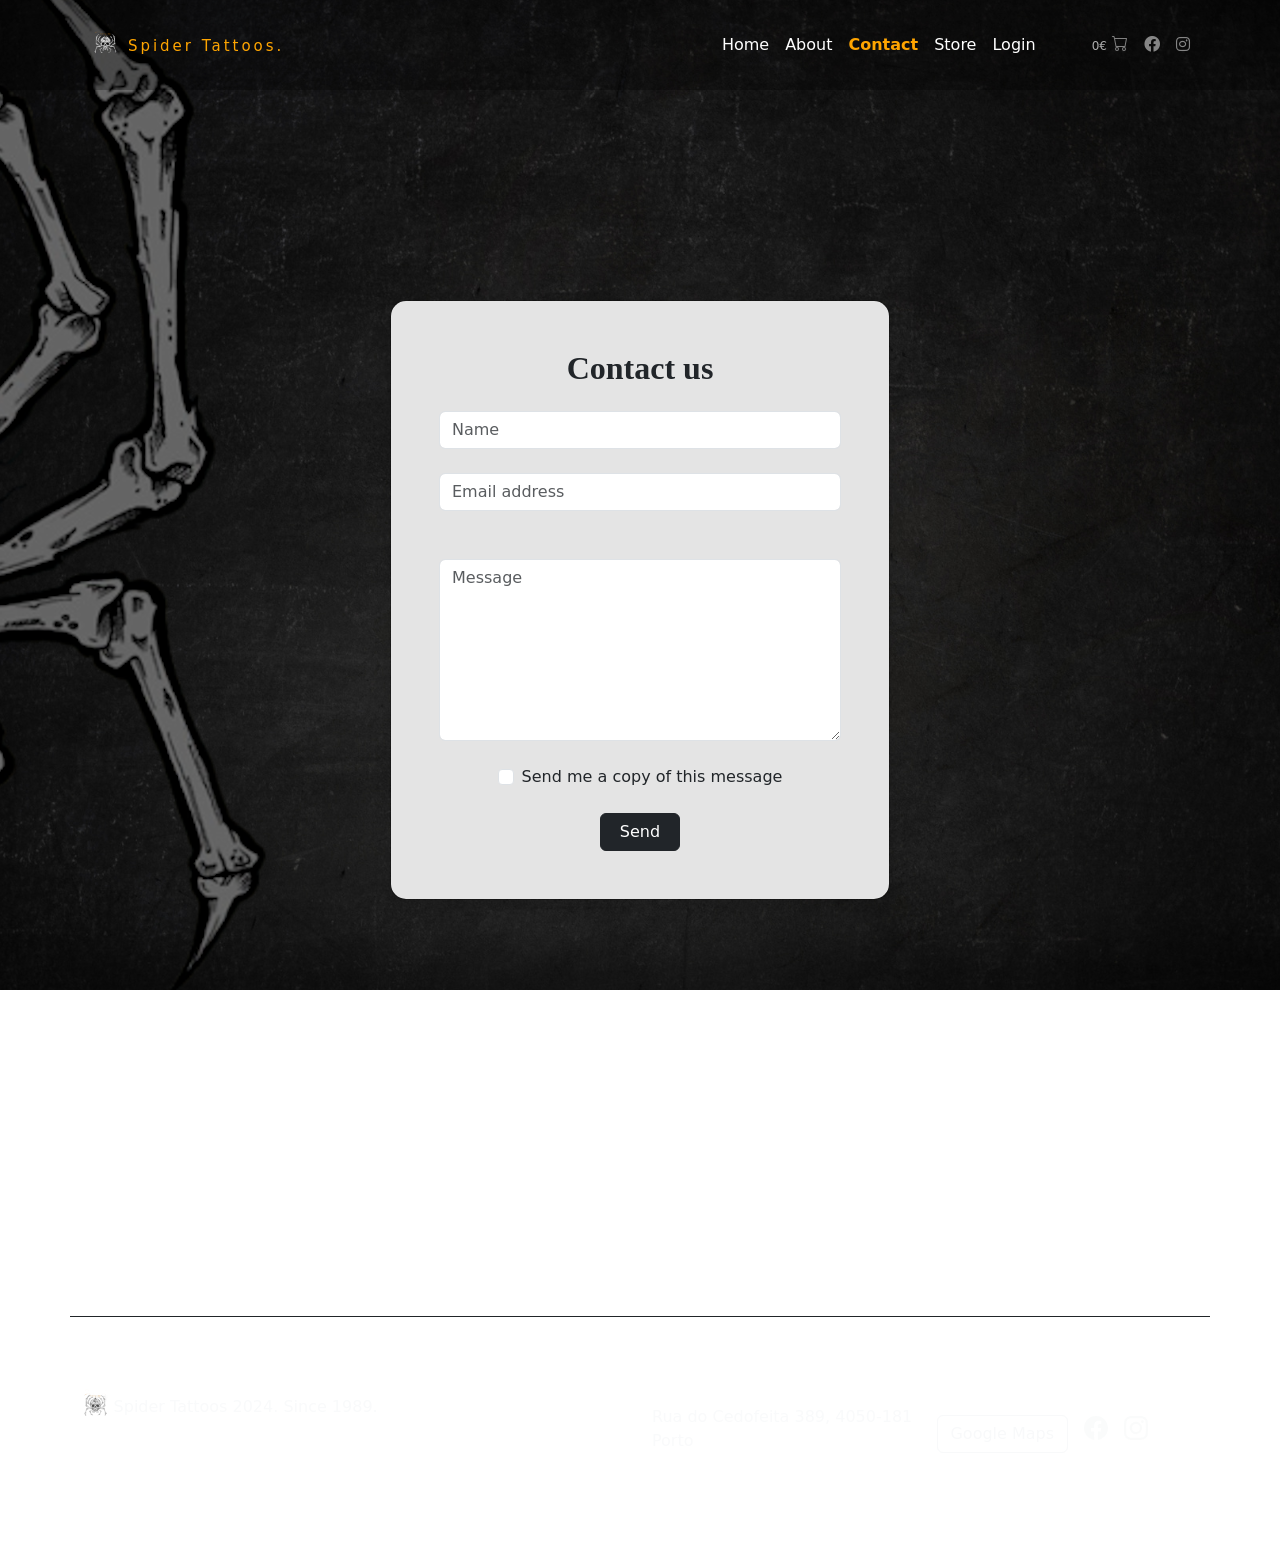
<file: projetoTattoo/contatos.html>
<!DOCTYPE html>
<html lang="en">

<head>
  <meta charset="UTF-8">
  <meta name="viewport" content="width=device-width, initial-scale=1.0">
  <title>Contacts</title>
  <link rel="stylesheet" href="../css/style.css">
  <link href="https://cdn.jsdelivr.net/npm/bootstrap@5.3.3/dist/css/bootstrap.min.css" rel="stylesheet"
    integrity="sha384-QWTKZyjpPEjISv5WaRU9OFeRpok6YctnYmDr5pNlyT2bRjXh0JMhjY6hW+ALEwIH" crossorigin="anonymous">
  <link rel="stylesheet" href="https://cdnjs.cloudflare.com/ajax/libs/font-awesome/5.15.4/css/all.min.css"
    integrity="sha512-DyZ88lC6UnfKncj5fOTK4eZtx9P3zC3+HQj+4gB1EP1alO/bP3a1R6YLd5T1IR+d5f0zH5kaq5o3tVpBz5df7A=="
    crossorigin="anonymous" referrerpolicy="no-referrer" />
  <link rel="stylesheet" href="https://cdnjs.cloudflare.com/ajax/libs/font-awesome/6.0.0-beta3/css/all.min.css">
  <script src="../js/main.js" defer></script>


</head>

<body
  style="background-image: url(./images/backnewspiderlogo3.png); background-repeat: no-repeat; background-attachment: fixed; height:100vh; background-position:center">
  <header>
    <!-- Navbar -->
    <nav class="navbar navbar-expand-lg fixed-top navbar-scroll" id="navbar"
      style="background-color: rgba(0, 0, 0, 0.267); height: 90px">
      <div class="container">
        <a class="navbar-brand" href="index.html">
          <img src="./images/Spider.png" alt="Logo" style="height: 40px; margin-left: 10px ;">
          <span class="brand-text" style="font-size: 15px; color:orange">Spider Tattoos.</span>
        </a>
        <button class="navbar-toggler" type="button" onclick="toggleNavbar()" style="background-color: white;">
          <span class="navbar-toggler-icon"></span>
        </button>
        <div class="collapse navbar-collapse justify-content-end" id="navbarSupportedContent">
          <ul class="navbar-nav ml-auto">
            <li class="nav-item">
              <a id="butao" class="nav-link" aria-current="page" href="homepage.html">Home</a>
            </li>
            <li class="nav-item" style="font-size: 1rem;">
              <a id="butao" class="nav-link" href="#aboutus">About</a>
            </li>
            <li class="nav-item" style=" font-size: 1rem;">
              <a id="butao" class="nav-link" href="contatos.html"
                style="color: orange; font-size: 1rem; font-weight: bold;">Contact</a>
            </li>
            <li class="nav-item" style=" font-size: 1rem;">
              <a id="butao" class="nav-link" href="" data-bs-toggle="modal" data-bs-target="#staticBackdrop10">Store</a>
            </li>
            <li class="nav-item" style="font-size: 1rem;">
              <a id="butao" class="nav-link" href="login.html" data-bs-toggle="modal"
                data-bs-target="#staticBackdrop4">Login</a>
            </li>
          </ul>
          <ul class="navbar-nav d-flex flex-row ml-auto" style="margin-left: 40px">
            <li class="nav-item me-3 me-lg-0">
              <a class="nav-link" href="">
                <span style="color:rgb(174, 174, 174); font-size:12px">0€</span>
                <svg xmlns="http://www.w3.org/2000/svg" width="16" height="16" fill="currentColor" class="bi bi-cart"
                  viewBox="0 0 16 16" style="margin-bottom: 5px; color:grey">
                  <path
                    d="M0 1.5A.5.5 0 0 1 .5 1H2a.5.5 0 0 1 .485.379L2.89 3H14.5a.5.5 0 0 1 .491.592l-1.5 8A.5.5 0 0 1 13 12H4a.5.5 0 0 1-.491-.408L2.01 3.607 1.61 2H.5a.5.5 0 0 1-.5-.5M3.102 4l1.313 7h8.17l1.313-7zM5 12a2 2 0 1 0 0 4 2 2 0 0 0 0-4m7 0a2 2 0 1 0 0 4 2 2 0 0 0 0-4m-7 1a1 1 0 1 1 0 2 1 1 0 0 1 0-2m7 0a1 1 0 1 1 0 2 1 1 0 0 1 0-2" />
                </svg>
              </a>
            </li>
            <li class="nav-item me-3 me-lg-0">
              <a class="nav-link social-link" href="https://www.facebook.com/SpiderTattoosPortugal/" target="_blank">
                <i class="fab fa-facebook"></i>
              </a>
            </li>
            <li class="nav-item me-3 me-lg-0">
              <a class="nav-link social-link" href="https://www.instagram.com/spidertattoosportugal/" target="_blank">
                <i class="fab fa-instagram"></i>
              </a>
            </li>
          </ul>
        </div>
      </div>
    </nav>
    <br>

    <!-- Navbar -->

    <!--Section: Design Block-->
    <!--------------------------------- BOTÃO PARA IR AO INICIO DA PAGINA ----------------------------->
    <button type="button" class="btn-floating btn-lg btn-arrow" id="btn-back-to-top">
      <i class="fas fa-arrow-up" style="color: black;"></i>
    </button>

    <!--Section: Design Block-->
  </header>

  <body>
    <!------------------------------INSERIR CONTEUDO DO BODY AQUI --------------------------------------------->
    <div class="modal modal-sheet position-static d-block p-4 py-md-5" tabindex="-1" role="dialog" id="modalSignin"
      style="margin-top: 200px;">

      <div class="modal-dialog" role="document">
        <div class="modal-content rounded-4 shadow" style="background-color: rgb(228, 228, 228); ">
          <div class="modal-header p-5 pb-4 border-bottom-0">

            <form style="width: 36rem;">
              <!-- Name input -->
              <div data-mdb-input-init class="form-outline mb-4">
                <h1 class="fw-bold mb-4 fs-2 text-center">Contact us</h1>

                <input type="text" id="form4Example1" class="form-control" placeholder="Name" />
              </div>

              <!-- Email input -->
              <div data-mdb-input-init class="form-outline mb-4">
                <input type="email" id="form4Example2" class="form-control" placeholder="Email address" />
                <label class="form-label" for="form4Example2"></label>
              </div>

              <!-- Message input -->
              <div data-mdb-input-init class="form-outline mb-4">
                <textarea class="form-control" id="form4Example3" rows="7" placeholder="Message"></textarea>

              </div>

              <!-- Checkbox -->
              <div class="form-check d-flex justify-content-center mb-4">
                <input class="form-check-input me-2" type="checkbox" value="" id="form4Example4" />
                <label class="form-check-label" for="form4Example4">
                  Send me a copy of this message
                </label>
              </div>

              <!-- Submit button -->
              <div class="text-center">
                <button data-mdb-ripple-init type="button" class="btn btn-dark btn-block mb-4"
                  style="width: 80px">Send</button>
              </div>

            </form>
          </div>
        </div>
      </div>
    </div>


  </body>


  <!--------------------------------- FOOTER------------------------------------>


  <!-------------------------------------------------------- REVIEWS ------------------------------------------------------------>
  <!-- <div class='sk-ww-google-reviews' data-embed-id='25442812'></div> -->
  <!-- <script src='https://widgets.sociablekit.com/google-reviews/widget.js' async defer></script>  <-- REVIEWS -->

  <!--------------------------------- FOOTER------------------------------------>



  <footer class="py-5 py-3 py-md-5 py-xl-8 py-xxl-10" style="background-image: url();">

    <!-- Widgets Link & Add - Bootstrap Brain Component -->
    <div class="py-3 py-md-5 py-xl-8 py-xxl-10">
      <div class="container">
        <div class="row gy-4 gy-md-0">
          <div class="col-12 col-md-6 ">
            <div class="link-wrapper ">
            </div>
          </div>
          <div class="col-12 col-md-6 ">
            <section class="mb-4 mb-lg-5 mb-xl-7 ">
              <div class="row">
              </div>
            </section>
          </div>
        </div>
      </div>
    </div>

    <!-- Copyright & Links - Bootstrap Brain Component -->
    <div>
      <div class="container border-top border-dark py-3 py-md-5 py-xl-8 py-xxl-10 ">
        <div class="row gy-3 align-items-lg-center">
          <div class="col-12 col-lg-6 order-1 order-lg-0">
            <div class="copyright-wrapper d-block mb-1 fs-7 text-light opacity-75 text-center text-lg-start"><img
                src="./images/Spider.png" alt="" style="height:40px">
              Spider Tattoos 2024. Since 1989.
            </div>
            <div class="credit-wrapper d-block fs-9 text-light opacity-75 text-center text-lg-start">
            </div>
          </div>
          <div class="col-12 col-lg-6">
            <section>
              <div class="row" style="align-items: end;">
                <div class="col-6">
                  <div class="address-wrapper">
                    <h4 class="mb-3 h5 text-white" style="align-items: end;">Address</h4>

                    <address class="m-0 fs-7 text-light opacity-75">
                      Rua do Cedofeita 389, 4050-181 Porto
                    </address>
                    <!-- <h4 class="mb-3 h6 text-white" style="align-items: end;">Google Maps Directions</h4> -->
                  </div>
                </div>
                <div class="col-6">
                  <div class="social-media-wrapper">
                    <h4 class="mb-3 h5 text-white">Connect</h4>
                    <ul class="m-0 list-unstyled d-flex justify-content-start gap-3">
                      <button type="button" class="btn btn-outline-light" data-bs-toggle="modal"
                        data-bs-target="#staticBackdrop1" style="width: 50%;">Google Maps
                      </button>
                      <li>
                        <a href="https://www.facebook.com/SpiderTattoosPortugal/"
                          class="link-opacity-75 link-opacity-100-hover link-light" target="_blank">
                          <svg xmlns="http://www.w3.org/2000/svg" width="24" height="24" fill="currentColor"
                            class="bi bi-facebook" viewBox="0 0 16 16">
                            <path
                              d="M16 8.049c0-4.446-3.582-8.05-8-8.05C3.58 0-.002 3.603-.002 8.05c0 4.017 2.926 7.347 6.75 7.951v-5.625h-2.03V8.05H6.75V6.275c0-2.017 1.195-3.131 3.022-3.131.876 0 1.791.157 1.791.157v1.98h-1.009c-.993 0-1.303.621-1.303 1.258v1.51h2.218l-.354 2.326H9.25V16c3.824-.604 6.75-3.934 6.75-7.951" />
                          </svg>
                        </a>
                      </li>


                      <li>
                        <a href="https://www.instagram.com/spidertattoosportugal/"
                          class="link-opacity-75 link-opacity-100-hover link-light" target="_blank">
                          <svg xmlns="http://www.w3.org/2000/svg" width="24" height="24" fill="currentColor"
                            class="bi bi-instagram" viewBox="0 0 16 16">
                            <path
                              d="M8 0C5.829 0 5.556.01 4.703.048 3.85.088 3.269.222 2.76.42a3.9 3.9 0 0 0-1.417.923A3.9 3.9 0 0 0 .42 2.76C.222 3.268.087 3.85.048 4.7.01 5.555 0 5.827 0 8.001c0 2.172.01 2.444.048 3.297.04.852.174 1.433.372 1.942.205.526.478.972.923 1.417.444.445.89.719 1.416.923.51.198 1.09.333 1.942.372C5.555 15.99 5.827 16 8 16s2.444-.01 3.298-.048c.851-.04 1.434-.174 1.943-.372a3.9 3.9 0 0 0 1.416-.923c.445-.445.718-.891.923-1.417.197-.509.332-1.09.372-1.942C15.99 10.445 16 10.173 16 8s-.01-2.445-.048-3.299c-.04-.851-.175-1.433-.372-1.941a3.9 3.9 0 0 0-.923-1.417A3.9 3.9 0 0 0 13.24.42c-.51-.198-1.092-.333-1.943-.372C10.443.01 10.172 0 7.998 0zm-.717 1.442h.718c2.136 0 2.389.007 3.232.046.78.035 1.204.166 1.486.275.373.145.64.319.92.599s.453.546.598.92c.11.281.24.705.275 1.485.039.843.047 1.096.047 3.231s-.008 2.389-.047 3.232c-.035.78-.166 1.203-.275 1.485a2.5 2.5 0 0 1-.599.919c-.28.28-.546.453-.92.598-.28.11-.704.24-1.485.276-.843.038-1.096.047-3.232.047s-2.39-.009-3.233-.047c-.78-.036-1.203-.166-1.485-.276a2.5 2.5 0 0 1-.92-.598 2.5 2.5 0 0 1-.6-.92c-.109-.281-.24-.705-.275-1.485-.038-.843-.046-1.096-.046-3.233s.008-2.388.046-3.231c.036-.78.166-1.204.276-1.486.145-.373.319-.64.599-.92s.546-.453.92-.598c.282-.11.705-.24 1.485-.276.738-.034 1.024-.044 2.515-.045zm4.988 1.328a.96.96 0 1 0 0 1.92.96.96 0 0 0 0-1.92m-4.27 1.122a4.109 4.109 0 1 0 0 8.217 4.109 4.109 0 0 0 0-8.217m0 1.441a2.667 2.667 0 1 1 0 5.334 2.667 2.667 0 0 1 0-5.334" />
                          </svg>

                        </a>
                      </li>
                    </ul>
                  </div>
                </div>
              </div>
            </section>
          </div>
        </div>
      </div>
    </div>


    <!------------------------------------------- MODAL PARA LOGIN ------------------------------------------------->
    <div class="modal fade" id="staticBackdrop4" data-bs-backdrop="static" data-bs-keyboard="false" tabindex="-1"
      aria-labelledby="staticBackdropLabel" aria-hidden="true">
      <div class="modal-dialog modal-dialog">
        <div class="modal modal-sheet position-static d-block p-4 py-md-5" tabindex="-1" role="dialog" id="modalSignin">
          <div class="modal-dialog" role="document">
            <div class="modal-content rounded-4 shadow" style="background-color: rgb(228, 228, 228);">
              <div class="modal-header p-5 pb-4 border-bottom-0">
                <h1 class="fw-bold mb-0 fs-2">Login</h1>
                <button type="button" class="btn-close" data-bs-dismiss="modal" aria-label="Close" fdprocessedid="jpdo3"
                  onclick="redirectToIndex()">
                </button>
              </div>

              <div class="modal-body p-5 pt-0">
                <form class="">
                  <h1 class="fw-bold mb-0 fs-4">To make your login please select the key-file where your credentials are
                  </h1>
                  <br><br>
                  <label class="btn btn-dark">
                    Choose File
                    <input type="file" id="fileInput" hidden>
                  </label>
                  <pre id="fileContent"></pre>

                  <small class="text-body-secondary">Don't have an account? Click <a href="" data-bs-toggle="modal"
                      data-bs-target="#staticBackdrop5">here</a> to register.</small>
                  <hr class="my-4">
                </form>
              </div>
            </div>
          </div>
        </div>
      </div>
    </div>

    <!------------------------------------------- MODAL PARA REGISTER ------------------------------------------------->
    <div class="modal fade" id="staticBackdrop5" data-bs-backdrop="static" data-bs-keyboard="false" tabindex="-1"
      aria-labelledby="staticBackdropLabel" aria-hidden="true">
      <div class="modal-dialog modal-dialog">
        <div class="modal modal-sheet position-static d-block p-4 py-md-5" tabindex="-1" role="dialog" id="modalSignin">
          <div class="modal-dialog" role="document">
            <div class="modal-content rounded-4 shadow" style="background-color: rgb(228, 228, 228);">
              <div class="modal-header p-5 pb-4 border-bottom-0">
                <h1 class="fw-bold mb-0 fs-2">Sign up for free</h1>
                <button type="button" class="btn-close" data-bs-dismiss="modal" aria-label="Close" fdprocessedid="jpdo3"
                  onclick="redirectToIndex()"></button>
              </div>

              <div class="modal-body p-5 pt-0">
                <form class="">
                  <div class="form-floating mb-3">
                    <input type="email" class="form-control rounded-3" id="inputUtilizador"
                      placeholder="name@example.com" fdprocessedid="8zj25x">
                    <label for="floatingInput">Email address</label>
                  </div>
                  <div class="form-floating mb-3">
                    <input type="password" class="form-control rounded-3" id="inputPasswd" placeholder="Password"
                      fdprocessedid="zgnsym">
                    <label for="floatingPassword">Password</label>
                  </div>
                  <!-- <button id="signup1" type="button" onclick="fazerReg()">Sign up</button> -->
                  <button class="btn btn-dark" id="signup1" type="button" onclick="fazerReg()">Sign up</button>
                  <small class="text-body-secondary">By clicking Sign up, you agree to the terms of use.</small>
                  <hr class="my-4">
                  <h2 class="fs-5 fw-bold mb-3">Or use a third-party</h2>
                  <button class="w-100 py-2 mb-2 btn btn-outline-secondary rounded-3" type="submit"
                    fdprocessedid="u3r3v8">
                    <svg xmlns="http://www.w3.org/2000/svg" width="16" height="16" fill="currentColor"
                      class="bi bi-instagram" viewBox="0 0 16 16">
                      <path
                        d="M8 0C5.829 0 5.556.01 4.703.048 3.85.088 3.269.222 2.76.42a3.9 3.9 0 0 0-1.417.923A3.9 3.9 0 0 0 .42 2.76C.222 3.268.087 3.85.048 4.7.01 5.555 0 5.827 0 8.001c0 2.172.01 2.444.048 3.297.04.852.174 1.433.372 1.942.205.526.478.972.923 1.417.444.445.89.719 1.416.923.51.198 1.09.333 1.942.372C5.555 15.99 5.827 16 8 16s2.444-.01 3.298-.048c.851-.04 1.434-.174 1.943-.372a3.9 3.9 0 0 0 1.416-.923c.445-.445.718-.891.923-1.417.197-.509.332-1.09.372-1.942C15.99 10.445 16 10.173 16 8s-.01-2.445-.048-3.299c-.04-.851-.175-1.433-.372-1.941a3.9 3.9 0 0 0-.923-1.417A3.9 3.9 0 0 0 13.24.42c-.51-.198-1.092-.333-1.943-.372C10.443.01 10.172 0 7.998 0zm-.717 1.442h.718c2.136 0 2.389.007 3.232.046.78.035 1.204.166 1.486.275.373.145.64.319.92.599s.453.546.598.92c.11.281.24.705.275 1.485.039.843.047 1.096.047 3.231s-.008 2.389-.047 3.232c-.035.78-.166 1.203-.275 1.485a2.5 2.5 0 0 1-.599.919c-.28.28-.546.453-.92.598-.28.11-.704.24-1.485.276-.843.038-1.096.047-3.232.047s-2.39-.009-3.233-.047c-.78-.036-1.203-.166-1.485-.276a2.5 2.5 0 0 1-.92-.598 2.5 2.5 0 0 1-.6-.92c-.109-.281-.24-.705-.275-1.485-.038-.843-.046-1.096-.046-3.233s.008-2.388.046-3.231c.036-.78.166-1.204.276-1.486.145-.373.319-.64.599-.92s.546-.453.92-.598c.282-.11.705-.24 1.485-.276.738-.034 1.024-.044 2.515-.045zm4.988 1.328a.96.96 0 1 0 0 1.92.96.96 0 0 0 0-1.92m-4.27 1.122a4.109 4.109 0 1 0 0 8.217 4.109 4.109 0 0 0 0-8.217m0 1.441a2.667 2.667 0 1 1 0 5.334 2.667 2.667 0 0 1 0-5.334" />
                    </svg>
                    Sign up with Instagram
                  </button>
                  <button class="w-100 py-2 mb-2 btn btn-outline-secondary rounded-3" type="submit"
                    fdprocessedid="t1rvu">
                    <svg xmlns="http://www.w3.org/2000/svg" width="16" height="16" fill="currentColor"
                      class="bi bi-facebook" viewBox="0 0 16 16">
                      <path
                        d="M16 8.049c0-4.446-3.582-8.05-8-8.05C3.58 0-.002 3.603-.002 8.05c0 4.017 2.926 7.347 6.75 7.951v-5.625h-2.03V8.05H6.75V6.275c0-2.017 1.195-3.131 3.022-3.131.876 0 1.791.157 1.791.157v1.98h-1.009c-.993 0-1.303.621-1.303 1.258v1.51h2.218l-.354 2.326H9.25V16c3.824-.604 6.75-3.934 6.75-7.951" />
                    </svg>
                    Sign up with Facebook
                  </button>

                </form>
              </div>
            </div>
          </div>
        </div>
      </div>
    </div>

    <!-------------------------------------------- MODAL PARA A LOJA ------------------------------------------>
    <div class="modal fade" id="staticBackdrop10" data-bs-backdrop="static" data-bs-keyboard="false" tabindex="-1"
      aria-labelledby="staticBackdropLabel" aria-hidden="true">
      <div class="modal-dialog modal-dialog-scrollable modal-xl">

        <div class="modal modal-sheet position-static d-block p-4 py-md-5 modal-xl" tabindex="-1" role="dialog"
          id="modalSignin">
          <div class="modal-dialog modal-xl" role="document">

            <div class="modal-content rounded-4 shadow" style="background-color: rgb(228, 228, 228);">
              <div class="container p-4 pb-5 mb-2">
                <div class="modal-header p-5 pb-4 border-bottom-0">

                  <h1 class="fw-bold mb-0 fs-2">Login</h1>
                  <button type="button" class="btn-close" data-bs-dismiss="modal" aria-label="Close"
                    fdprocessedid="jpdo3" onclick="closeModal('staticBackdrop10')">
                  </button>
                </div>


                <h5 class="mb-3"><a href="#!" class="text-body"><i class="fas fa-long-arrow-alt-left me-2"
                      aria-hidden="true"></i>Continue shopping</a></h5>
                <hr>

                <div class="d-flex justify-content-between align-items-center mb-4">
                  <div>
                    <p class="mb-1">Shopping cart</p>
                    <p class="mb-0">You have 4 items in your cart</p>
                  </div>
                  <div>
                    <p class="mb-0"><span class="text-muted">Sort by:</span> <a href="#!" class="text-body">price <i
                          class="fas fa-angle-down mt-1" aria-hidden="true"></i></a>
                    </p>
                  </div>
                </div>

                <div class="card mb-3">
                  <div class="card-body">
                    <div class="d-flex justify-content-between">
                      <div class="d-flex flex-row align-items-center">
                        <div>
                          <img src="./images/tattooProdutos/img10.jpg" class="img-fluid rounded-3" alt="Shopping item"
                            style="width: 65px;">
                        </div>
                        <div class="ms-3">
                          <h5>Headlight</h5>
                          <p class="small mb-0">Mercedes T2</p>
                        </div>
                      </div>
                      <div class="d-flex flex-row align-items-center">
                        <div style="width: 50px;">
                          <h5 class="fw-normal mb-0">2</h5>
                        </div>
                        <div style="width: 80px;">
                          <h5 class="mb-0">$200</h5>
                        </div>
                        <a href="#!" style="color: #cecece;"><input class="allchecks" type="checkbox"></input></a>
                      </div>
                    </div>
                  </div>
                </div>

                <div class="card mb-3">
                  <div class="card-body">
                    <div class="d-flex justify-content-between">
                      <div class="d-flex flex-row align-items-center">
                        <div>
                          <img src="./images/tattooProdutos/img3.jfif" class="img-fluid rounded-3" alt="Shopping item"
                            style="width: 65px;">
                        </div>
                        <div class="ms-3">
                          <h5>Alternator</h5>
                          <p class="small mb-0">Mercedes T2</p>
                        </div>
                      </div>
                      <div class="d-flex flex-row align-items-center">
                        <div style="width: 50px;">
                          <h5 class="fw-normal mb-0">1</h5>
                        </div>
                        <div style="width: 80px;">
                          <h5 class="mb-0">$150</h5>
                        </div>
                        <a href="#!" style="color: #cecece;"><input class="allchecks" type="checkbox"></input></a>
                      </div>
                    </div>
                  </div>
                </div>

                <div class="card mb-3">
                  <div class="card-body">
                    <div class="d-flex justify-content-between">
                      <div class="d-flex flex-row align-items-center">
                        <div>
                          <img src="./images/tattooProdutos/Img.jfif" class="img-fluid rounded-3" alt="Shopping item"
                            style="width: 65px;">
                        </div>
                        <div class="ms-3">
                          <h5>Gasket Set</h5>
                          <p class="small mb-0">Mercedes T2</p>
                        </div>
                      </div>
                      <div class="d-flex flex-row align-items-center">
                        <div style="width: 50px;">
                          <h5 class="fw-normal mb-0">1</h5>
                        </div>
                        <div style="width: 80px;">
                          <h5 class="mb-0">$150</h5>
                        </div>
                        <a href="#!" style="color: #cecece;"><input class="allchecks" type="checkbox"></input></a>
                      </div>
                    </div>
                  </div>
                </div>

                <div class="card mb-3">
                  <div class="card-body">
                    <div class="d-flex justify-content-between">
                      <div class="d-flex flex-row align-items-center">
                        <div>
                          <img src="./images/tattooProdutos/image7.jfif" class="img-fluid rounded-3" alt="Shopping item"
                            style="width: 65px;">
                        </div>
                        <div class="ms-3">
                          <h5>Breaking Liquid</h5>
                          <p class="small mb-0">DOT4</p>
                        </div>
                      </div>
                      <div class="d-flex flex-row align-items-center">
                        <div style="width: 50px;">
                          <h5 class="fw-normal mb-0">1</h5>
                        </div>
                        <div style="width: 80px;">
                          <h5 class="mb-0">$5</h5>
                        </div>
                        <a href="#!" style="color: #cecece;"><input class="allchecks" type="checkbox"></input></a>
                      </div>
                    </div>
                  </div>
                </div>

                <div class="card mb-3">
                  <div class="card-body">
                    <div class="d-flex justify-content-between">
                      <div class="d-flex flex-row align-items-center">
                        <div>
                          <img src="./images/tattooProdutos/img6.jfif" class="img-fluid rounded-3" alt="Shopping item"
                            style="width: 65px;">
                        </div>
                        <div class="ms-3">
                          <h5>Gasket Set</h5>
                          <p class="small mb-0">Mercedes T2</p>
                        </div>
                      </div>
                      <div class="d-flex flex-row align-items-center">
                        <div style="width: 50px;">
                          <h5 class="fw-normal mb-0">1</h5>
                        </div>
                        <div style="width: 80px;">
                          <h5 class="mb-0">$150</h5>
                        </div>
                        <a href="#!" style="color: #cecece;"><input class="allchecks" type="checkbox"></input></a>
                      </div>
                    </div>
                  </div>
                </div>

                <div class="card mb-3">
                  <div class="card-body">
                    <div class="d-flex justify-content-between">
                      <div class="d-flex flex-row align-items-center">
                        <div>
                          <img src="./images/tattooProdutos/img8.jpg" class="img-fluid rounded-3" alt="Shopping item"
                            style="width: 65px;">
                        </div>
                        <div class="ms-3">
                          <h5>Gasket Set</h5>
                          <p class="small mb-0">Mercedes T2</p>
                        </div>
                      </div>
                      <div class="d-flex flex-row align-items-center">
                        <div style="width: 50px;">
                          <h5 class="fw-normal mb-0">1</h5>
                        </div>
                        <div style="width: 80px;">
                          <h5 class="mb-0">$150</h5>
                        </div>
                        <a href="#!" style="color: #cecece;"><input class="allchecks" type="checkbox"></input></a>
                      </div>
                    </div>
                  </div>
                </div>

                <div class="card mb-3">
                  <div class="card-body">
                    <div class="d-flex justify-content-between">
                      <div class="d-flex flex-row align-items-center">
                        <div>
                          <img src="./images/tattooProdutos/img9.jfif" class="img-fluid rounded-3" alt="Shopping item"
                            style="width: 65px;">
                        </div>
                        <div class="ms-3">
                          <h5>Gasket Set</h5>
                          <p class="small mb-0">Mercedes T2</p>
                        </div>
                      </div>
                      <div class="d-flex flex-row align-items-center">
                        <div style="width: 50px;">
                          <h5 class="fw-normal mb-0">1</h5>
                        </div>
                        <div style="width: 80px;">
                          <h5 class="mb-0">$150</h5>
                        </div>
                        <a href="#!" style="color: #cecece;"><input class="allchecks" type="checkbox"></input></a>
                      </div>
                    </div>
                  </div>
                </div>
                <button id="signup1" type="button" onclick="checkIfChecked()">Buy the Items</button>


              </div>
            </div>
          </div>
        </div>
      </div>
    </div>

    <!--MODAL para GOOGLE MAPS-->
    <div class="modal fade" id="staticBackdrop1" data-bs-backdrop="static" data-bs-keyboard="false" tabindex="-1"
      aria-labelledby="staticBackdropLabel" aria-hidden="true">
      <div class="modal-dialog modal-dialog-scrollable">
        <div class="modal-content">
          <div class="modal-header">
            <h5 class="modal-title" id="staticBackdropLabel">How to Get here</h5>
            <button type="button" class="btn-close" data-bs-dismiss="modal" aria-label="Close"></button>
          </div>
          <div class="modal-body">
            <iframe style="max-width: 500px;"
              src="https://www.google.com/maps/embed?pb=!1m18!1m12!1m3!1d3004.1306904356356!2d-8.621218388004964!3d41.153499510350024!2m3!1f0!2f0!3f0!3m2!1i1024!2i768!4f13.1!3m3!1m2!1s0xd2465022a48685f%3A0x931fe3612385a95b!2sSPIDER%20TATTOOS!5e0!3m2!1spt-PT!2spt!4v1722180751385!5m2!1spt-PT!2spt"
              allowfullscreen="" loading="lazy" referrerpolicy="no-referrer-when-downgrade"></iframe>
          </div>
          <div class="modal-footer">
            <button type="button" class="btn btn-secondary" data-bs-dismiss="modal">Close</button>
          </div>
        </div>
      </div>
    </div>
    <!------------------------------------------------- DIVISÃO PARA MODALS --------------------------------------------------------->
    </div>


  </footer>

  <script src="https://code.jquery.com/jquery-3.1.1.min.js"
    integrity="sha256-hVVnYaiADRTO2PzUGmuLJr8BLUSjGIZsDYGmIJLv2b8=" crossorigin="anonymous"></script>
  <script src="https://cdn.jsdelivr.net/npm/bootstrap@5.3.3/dist/js/bootstrap.bundle.min.js"
    integrity="sha384-YvpcrYf0tY3lHB60NNkmXc5s9fDVZLESaAA55NDzOxhy9GkcIdslK1eN7N6jIeHz"
    crossorigin="anonymous"></script>

  <body>
  </body>

</html>
</file>
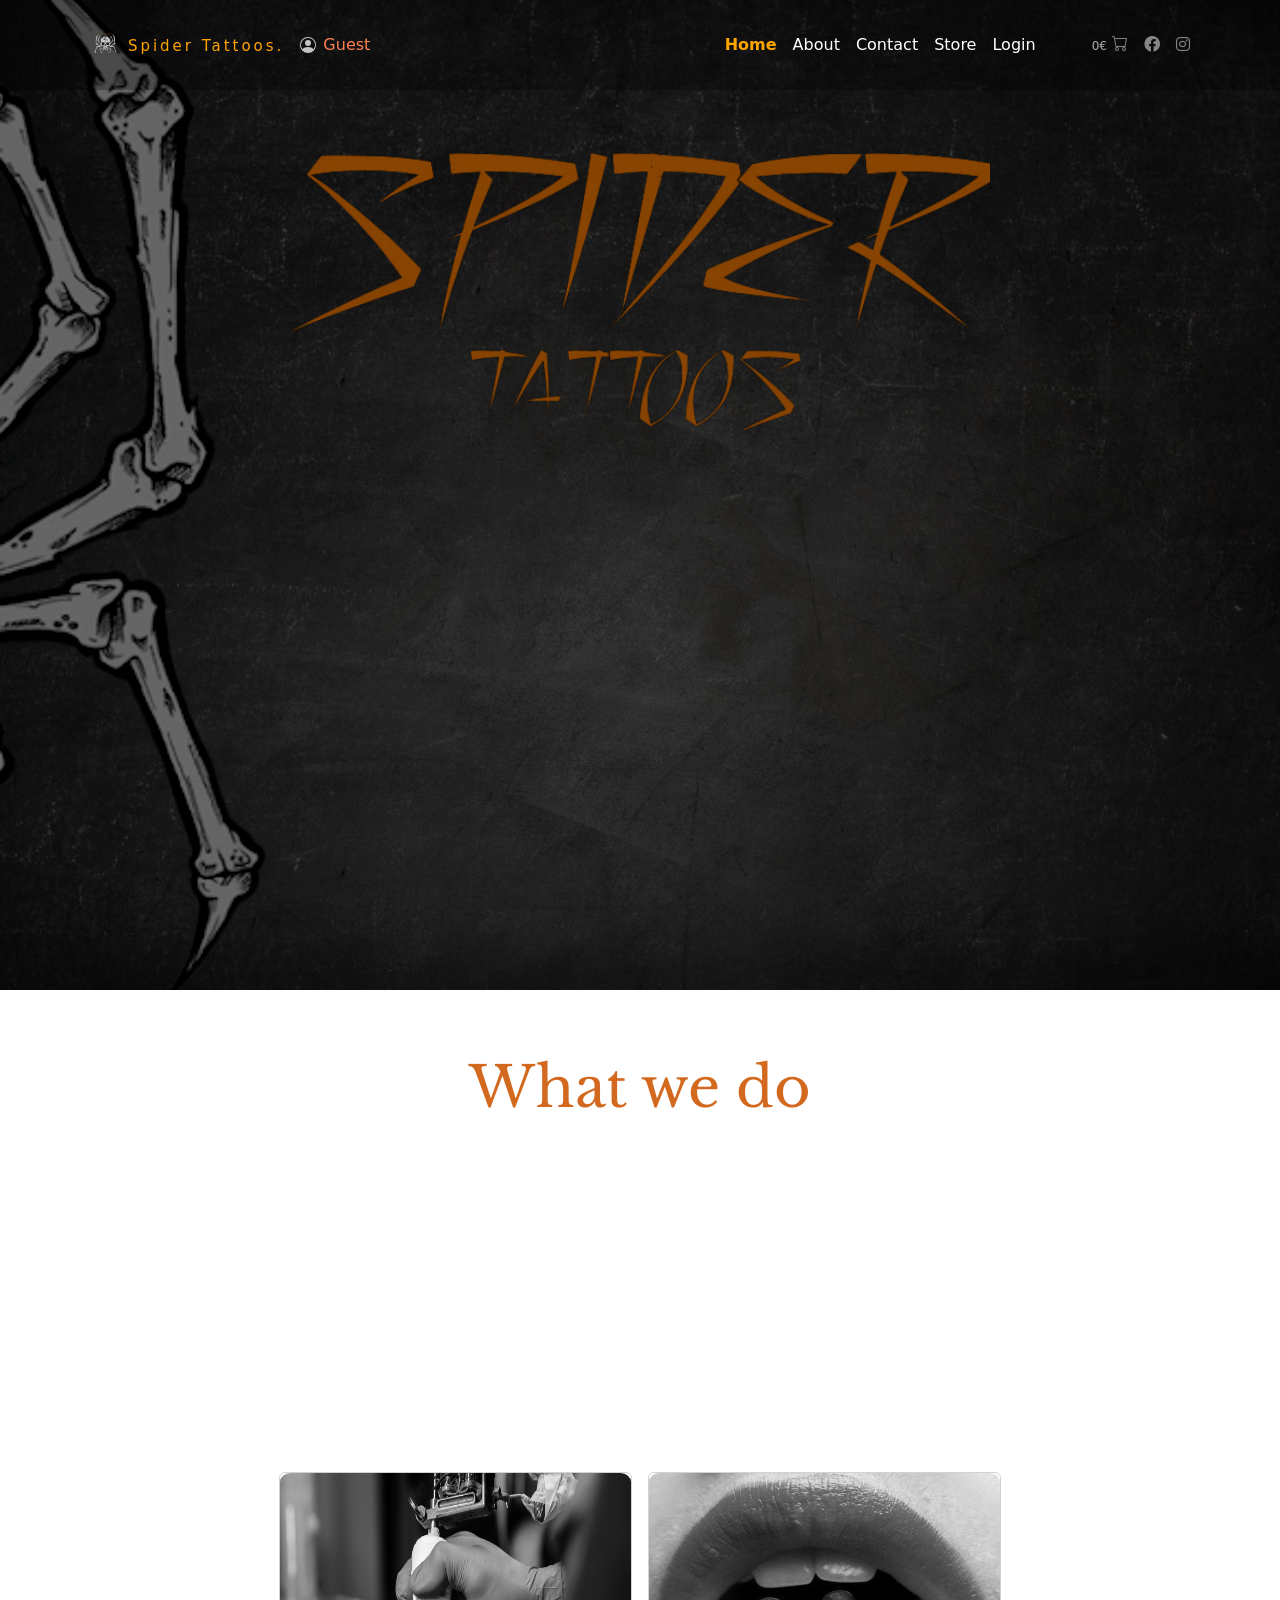
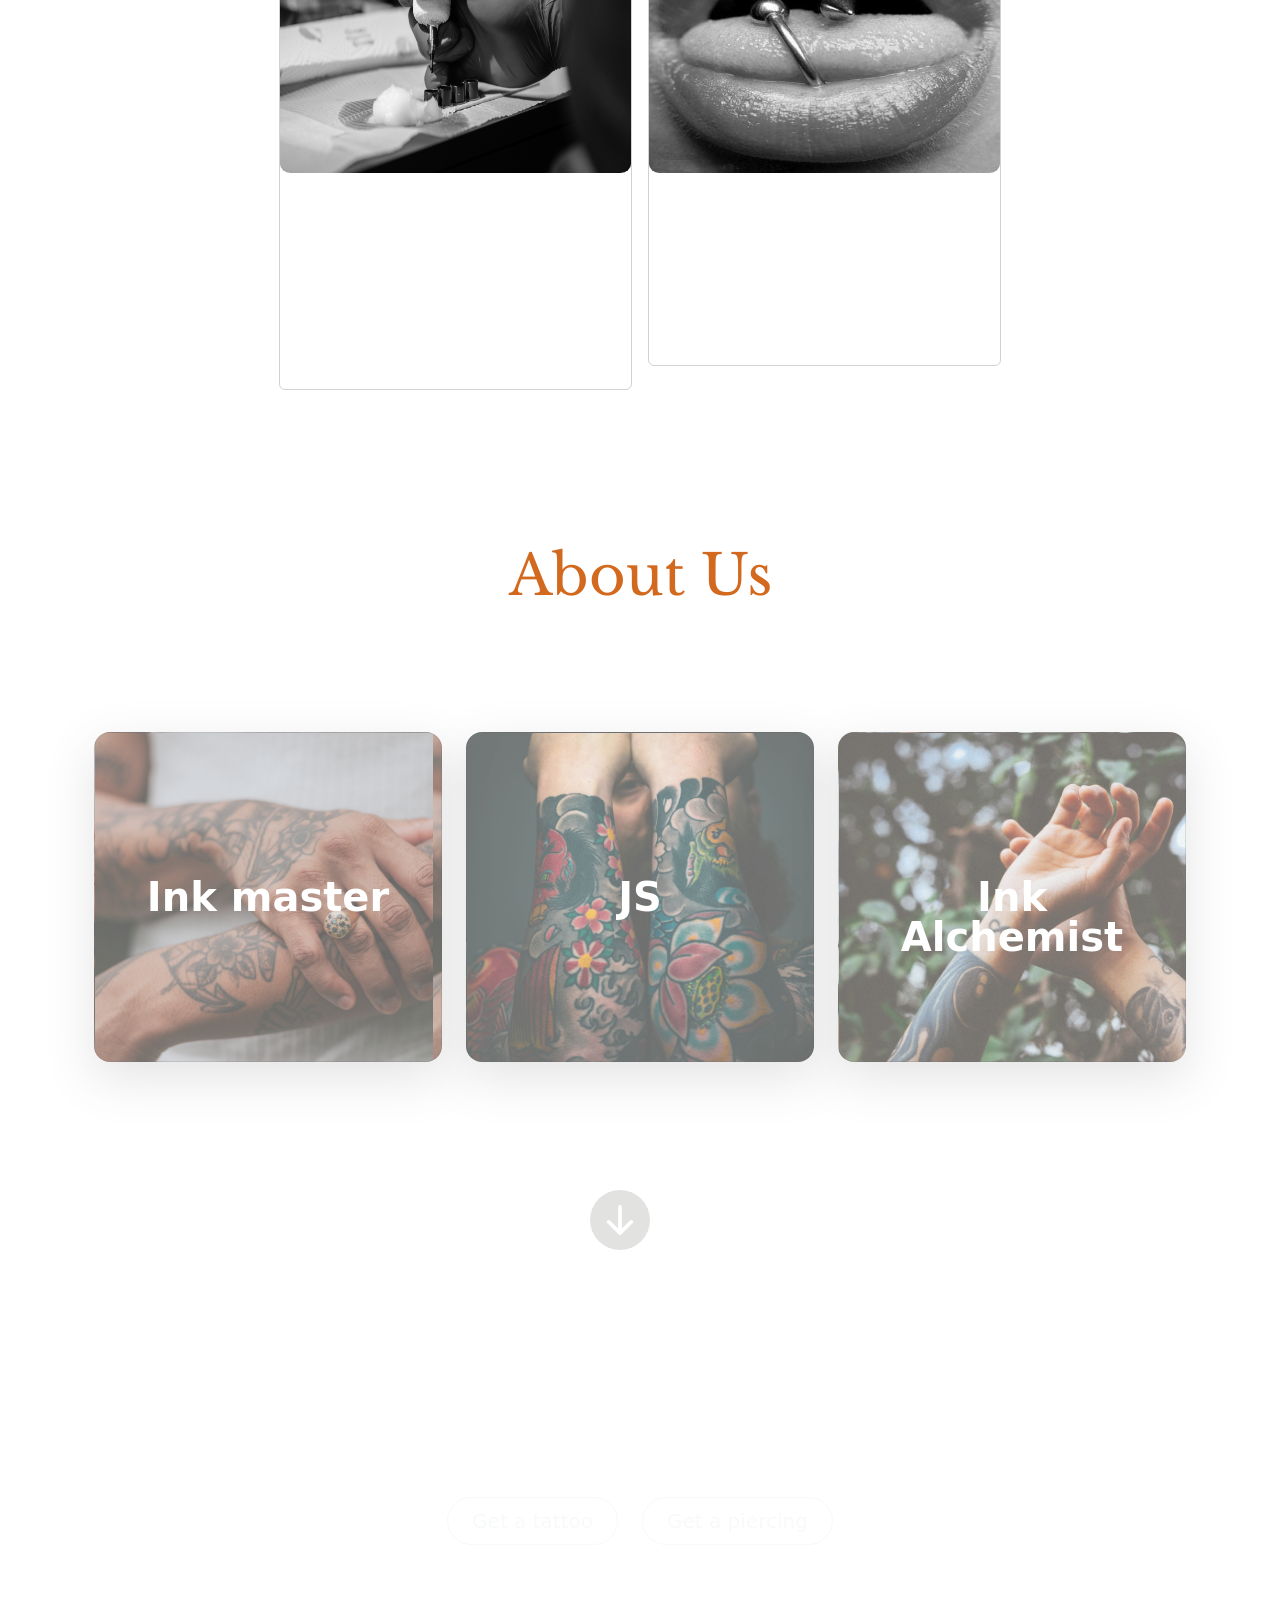
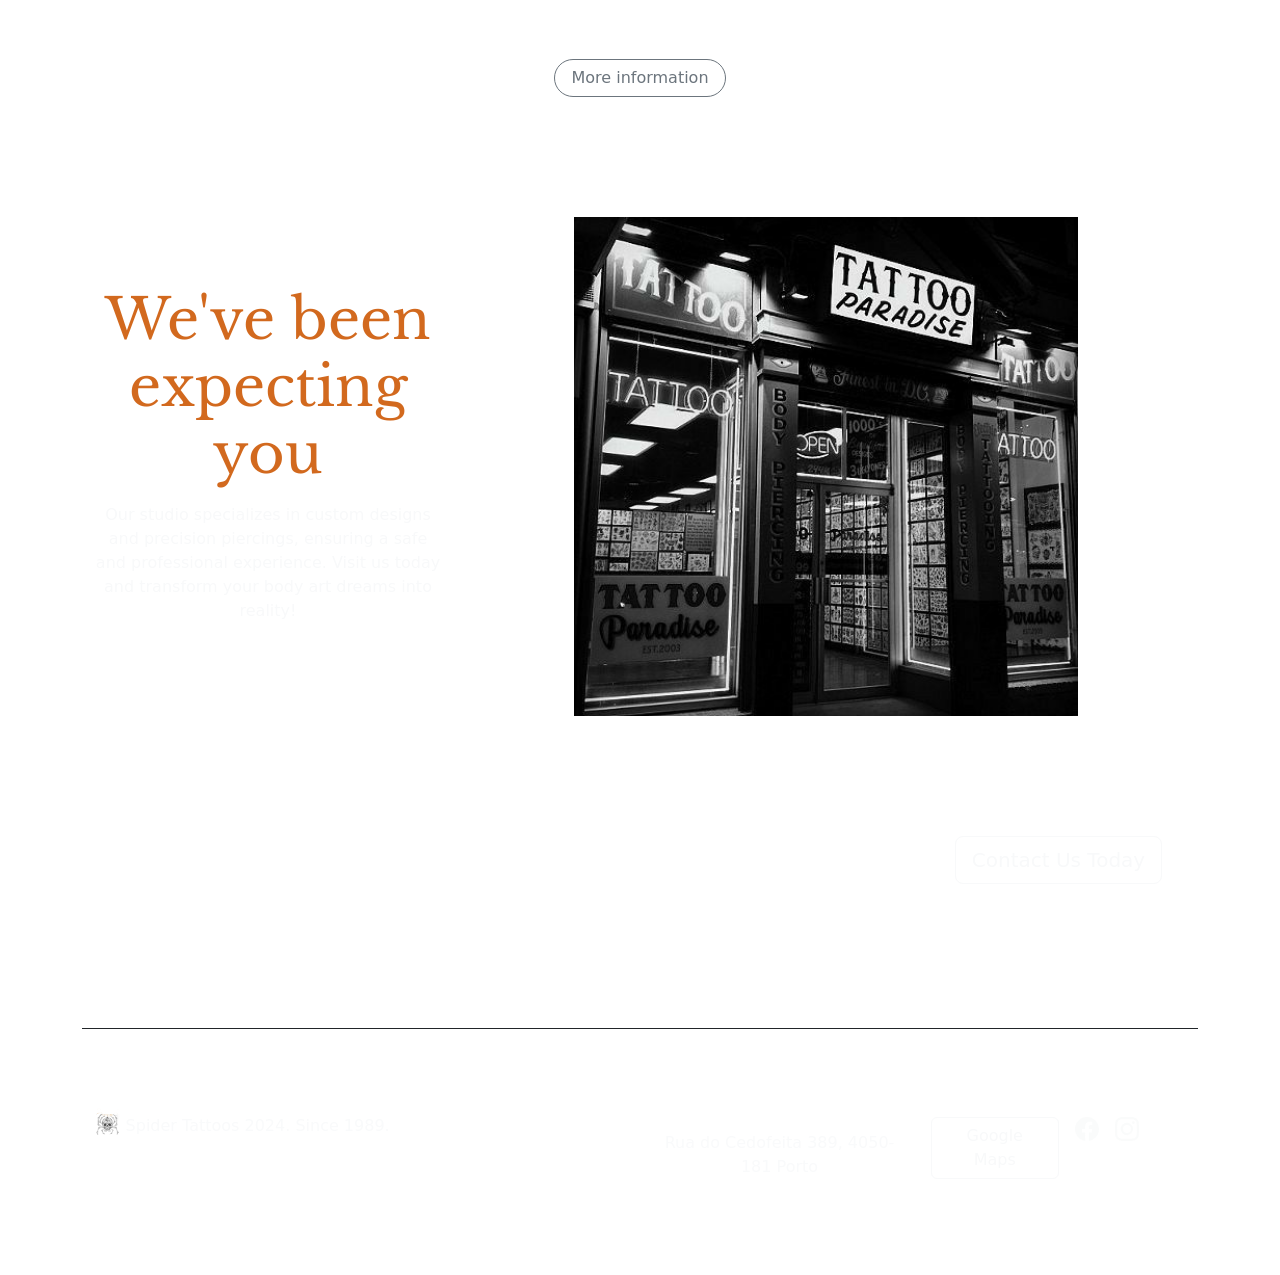
<file: projetoTattoo/homepage.html>
<!DOCTYPE html>
<html lang="en">

<head>
  <meta charset="UTF-8">
  <meta name="viewport" content="width=device-width, initial-scale=1.0">
  <title>Homepage</title>
  <link rel="stylesheet" href="../css/style.css">
  <link href="https://cdn.jsdelivr.net/npm/bootstrap@5.3.3/dist/css/bootstrap.min.css" rel="stylesheet"
    integrity="sha384-QWTKZyjpPEjISv5WaRU9OFeRpok6YctnYmDr5pNlyT2bRjXh0JMhjY6hW+ALEwIH" crossorigin="anonymous">
  <link rel="stylesheet" href="https://cdnjs.cloudflare.com/ajax/libs/font-awesome/5.15.4/css/all.min.css"
    integrity="sha512-DyZ88lC6UnfKncj5fOTK4eZtx9P3zC3+HQj+4gB1EP1alO/bP3a1R6YLd5T1IR+d5f0zH5kaq5o3tVpBz5df7A=="
    crossorigin="anonymous" referrerpolicy="no-referrer" />
    <link rel="stylesheet" href="https://cdnjs.cloudflare.com/ajax/libs/font-awesome/6.0.0-beta3/css/all.min.css">
  <script src="../js/main.js" defer></script>
  <link rel="preconnect" href="https://fonts.googleapis.com">
<link rel="preconnect" href="https://fonts.gstatic.com" crossorigin>
<link href="https://fonts.googleapis.com/css2?family=Libre+Baskerville:ital,wght@0,400;0,700;1,400&family=Merienda:wght@300..900&display=swap" rel="stylesheet">
   
</head>
<body
  style="background-image: url(./images/backnewspiderlogo3.png); background-repeat: no-repeat; background-attachment: fixed; height:100vh; background-position:center">
  <header>
    <!-- Navbar -->
    <nav class="navbar navbar-expand-lg fixed-top navbar-scroll" id="navbar" style="background-color: rgba(0, 0, 0, 0.267); height: 90px">
      <div class="container">
        
        <a class="navbar-brand" href="#!" >
          <img src="./images/Spider.png" alt="Logo" style="height: 40px; margin-left: 10px ;" >
          <span class="brand-text" style="font-size: 15px; color:orange">Spider Tattoos.</span>
         
        </a>
        <svg xmlns="http://www.w3.org/2000/svg" width="16" height="16" fill="currentColor" class="bi bi-person-circle" viewBox="0 0 16 16" style="color:rgb(196, 196, 196)">
          <path d="M11 6a3 3 0 1 1-6 0 3 3 0 0 1 6 0"/>
          <path fill-rule="evenodd" d="M0 8a8 8 0 1 1 16 0A8 8 0 0 1 0 8m8-7a7 7 0 0 0-5.468 11.37C3.242 11.226 4.805 10 8 10s4.757 1.225 5.468 2.37A7 7 0 0 0 8 1"/>
        </svg>
        <span class="brand-text" id="idUtilizador" style="color: coral; font-weight:400; margin-left: 7px;">Guest</span>
        <button class="navbar-toggler" type="button" onclick="toggleNavbar()" style="background-color: white;">
          <span class="navbar-toggler-icon"></span>
        </button>
        <div class="collapse navbar-collapse justify-content-end" id="navbarSupportedContent">
          <ul class="navbar-nav ml-auto">
            <li class="nav-item">
              <a id="butao" class="nav-link active" aria-current="page" href="#!" style="color: orange; font-size: 1rem; font-weight: bold;">Home</a>
            </li>
            <li class="nav-item" style="font-size: 1rem;">
              <a id="butao" class="nav-link" href="#aboutus">About</a>
            </li>
            <li class="nav-item" style=" font-size: 1rem;">
              <a id="butao" class="nav-link" href="" data-bs-toggle="modal" data-bs-target="#staticBackdrop11">Contact</a>
            </li>
            <li class="nav-item" style=" font-size: 1rem;">
              <a id="butao" class="nav-link" href="" data-bs-toggle="modal" data-bs-target="#staticBackdrop10">Store</a>
            </li>
            <li class="nav-item" style="font-size: 1rem;">
              <a id="butao" class="nav-link" href="" data-bs-toggle="modal" data-bs-target="#staticBackdrop4">Login</a>
            </li>
            <!--TESTE -->
            <!-- <li class="nav-item" style="font-size: 1rem;">
              <a id="butao" class="nav-link" href="" data-bs-toggle="modal" data-bs-target="#staticBackdrop13">Login</a>
            </li> -->
            <!--TESTE-->
          </ul>
          <ul class="navbar-nav d-flex flex-row ml-auto" style="margin-left: 40px">
            <li class="nav-item me-3 me-lg-0">
              <a data-bs-toggle="modal" data-bs-target="#staticBackdrop12" class="nav-link" href="">
                <span style="color:rgb(174, 174, 174); font-size:12px" id="totalCompras">0€</span>
                <svg xmlns="http://www.w3.org/2000/svg" width="16" height="16" fill="currentColor" class="bi bi-cart" viewBox="0 0 16 16" style="margin-bottom: 5px; color:grey">
                  <path d="M0 1.5A.5.5 0 0 1 .5 1H2a.5.5 0 0 1 .485.379L2.89 3H14.5a.5.5 0 0 1 .491.592l-1.5 8A.5.5 0 0 1 13 12H4a.5.5 0 0 1-.491-.408L2.01 3.607 1.61 2H.5a.5.5 0 0 1-.5-.5M3.102 4l1.313 7h8.17l1.313-7zM5 12a2 2 0 1 0 0 4 2 2 0 0 0 0-4m7 0a2 2 0 1 0 0 4 2 2 0 0 0 0-4m-7 1a1 1 0 1 1 0 2 1 1 0 0 1 0-2m7 0a1 1 0 1 1 0 2 1 1 0 0 1 0-2"/>
                </svg>
              </a>
            </li>
        
            <li class="nav-item me-3 me-lg-0">
              <a class="nav-link social-link" href="https://www.facebook.com/SpiderTattoosPortugal/" target="_blank">
                <i class="fab fa-facebook"></i>
              </a>
            </li>
            <li class="nav-item me-3 me-lg-0">
              <a class="nav-link social-link" href="https://www.instagram.com/spidertattoosportugal/" target="_blank">
                <i class="fab fa-instagram"></i>
              </a>
            </li>
          </ul>
        </div>
      </div>
    </nav>
    <br>
    <div class="position-relative" >
      <div class="position-absolute top-50 start-50 translate-middle-x " style="margin-top: 10%;">
        <div style="width: 700px; height: 280px; background-size: cover;
              background-repeat: no-repeat;
             background-image: url(./images/spidersTransp.png);" >
        </div>
      </div>
  
              
    </div>
    <!-- Navbar -->

    <!--Section: Design Block-->
    <!--------------------------------- BOTÃO PARA IR AO INICIO DA PAGINA ----------------------------->
    <button type="button" class="btn-floating btn-lg btn-arrow" id="btn-back-to-top">
      <i class="fas fa-arrow-up" style="color: black;"></i>
    </button>
    <section>
      <div id="intro" class="bg-image d-flex justify-content-center align-items-center" style="
              background-image: url();
              height: 100vh;
              background-size: cover;
              background-repeat: no-repeat;
              background-position: center;
              ">         
             </div>       
          <div class="container d-flex justify-content-center align-items-center h-100">
            <div class="row align-items-center">
              <div class="col-12 text-center">
              
           
          </div>
        </div>
      </div>
    </section>
    <!--Section: Design Block-->
  </header>
  <!----------------------------------------- BODY ------------------------------------------------------------>

  <!-- <main style="background-color: black;"> -->
  <!-- <main style="background-image: url(./images/background.png);"> -->


  <!----------------------------------------- ALBUM ----------------------------------------------------->
  <div class="container">
    <div
      class="d-flex justify-content-center align-items-center p-4 p-md-5 mb-1 rounded text-body-emphasis bg-body-dark"
      style="height: 60vh;">
      <div class="text-center">

        <h1 class="display-4 fst" style="color: chocolate; ">What we do</h1>
        <p class="lead my-3 fst" style="color: white;">Since 1989, our studio has been a cornerstone of creativity and
          self-expression. We specialize in custom tattoos and professional piercings, combining traditional
          techniques with modern artistry to bring your visions to life. For over three decades, we have been
          committed to excellence in the art of tattooing and body piercing. Our long-standing reputation is built on
          trust, creativity, and a passion for helping our clients express themselves. Join us at our studio and
          become part of our enduring legacy of artistic innovation.</p>
      </div>
    </div>
    <div class="album py-1 bg-body-dark">
      <div class="container">

        <div class="row justify-content-center row-cols-1 row-cols-sm-2 row-cols-md-3 g-3">
          <div class="col">
            <div class="card bg-transparent text-bg-dark">
              <img src="./images/tattoo2.png" alt="" style="height: 300px; border-radius: 
                3%;">
              <div class="card-body">
                <p class="card-text fst ">Our team of experienced tattoo artists is dedicated to crafting unique,
                  personalized designs that reflect your individuality. Whether you're looking for intricate black and
                  grey work, vibrant color pieces, or detailed line art. </p>
                <div class="d-flex justify-content-between align-items-center">
                </div>
              </div>
            </div>
          </div>
          <div class="col">
            <div class="card bg-transparent text-bg-dark mb-3">
              <img src="./images/piercing.jpg" alt="" style="height: 300px; border-radius: 
                3%;">
              <div class="card-body">
                <p class="card-text fst" >Our professional piercers are skilled in a variety of piercing styles, from
                  classic ear piercings to more complex body modifications. We provide personalized care and aftercare
                  advice to help you achieve the perfect look.</p>
                <div class="d-flex justify-content-between align-items-center">
                  <div class="btn-group">
                    <!-- </main> -->
                  </div>
                </div>
              </div>
            </div>
          </div>
        </div>
      </div>
    </div>
  </div>

  <!--------------------------------- ABOUT US --------------------------------------->
  <!-- <main id="aboutus" style="background-image: url(./images/background3.png);" > -->

  <div class="container px-4 py-5" id="custom-cards">
    <h1 id="aboutus" class="display-4 fst"
      style="color: chocolate; text-align: center; margin-top: 100px; margin-bottom: 75px;">
      About Us</h1>
    <div class="row row-cols-1 row-cols-lg-3 align-items-stretch g-4 py-5">
      <div class="col">
        <div class="card card-cover h-100 overflow-hidden text-bg-dark rounded-4 shadow-lg"
          style="opacity:0.6; background-image: url(./images/img1.png);" onMouseover="this.style.opacity=1"
          onMouseout="this.style.opacity=0.8" data-bs-toggle="modal" data-bs-target="#staticBackdrop6">
          <div class="d-flex flex-column h-100 p-5 pb-3 text-white text-shadow-1">
            <h3 class="pt-5 mt-5 mb-4 display-6 lh-1 fw-bold" style="text-align: center;">Ink master</h3>
            <ul class="d-flex list-unstyled mt-auto">
              </li>
            </ul>
          </div>
        </div>
      </div>
      <div class="col">
        <div class="card card-cover h-100 overflow-hidden text-bg-dark rounded-4 shadow-lg"
          style="opacity:0.6; background-image: url(./images/img2.png);" onMouseover="this.style.opacity=1"
          onMouseout="this.style.opacity=0.6" data-bs-toggle="modal" data-bs-target="#staticBackdrop7">
          <div class="d-flex flex-column h-100 p-5 pb-3 text-white text-shadow-1">
            <h3 class="pt-5 mt-5 mb-4 display-6 lh-1 fw-bold" style="text-align: center;">JS</h3>

          </div>
        </div>
      </div>
      <div class="col">
        <div class="card card-cover h-100 overflow-hidden text-bg-dark rounded-4 shadow-lg"
          style="opacity:0.6; background-image: url(./images/img3.png);" onMouseover="this.style.opacity=1"
          onMouseout="this.style.opacity=0.6" data-bs-toggle="modal" data-bs-target="#staticBackdrop8">
          <div class="d-flex flex-column h-100 p-5 pb-6 text-shadow-1">
            <h3 class="pt-5 mt-5 mb-4 display-6 lh-1 fw-bold" style="text-align: center;" >Ink Alchemist</h3>
            <ul class="d-flex list-unstyled mt-auto">
              <li class="me-auto">
              </li>
              <li class="d-flex align-items-center me-3">
                <svg class="bi me-2" width="1em" height="1em">
                  <use xlink:href="#geo-fill"></use>
                </svg>
              </li>
              <li class="d-flex align-items-center">
                <svg class="bi me-2" width="1em" height="1em">
                  <use xlink:href="#calendar3"></use>
                </svg>
              </li>
            </ul>
          </div>
        </div>

      </div>

    </div>
  </div>


  <!---------------------------------------TATTOO OR PIERCING ----------------------------------------------->
  <section style="background-image: url();">
    <div class="container my-1 mb-4">
      <div class="p-1 text-center ">
        <svg class="bi mt-4 mb-3" style="color:rgba(148, 146, 143, 0.267)" width="100" height="100"><svg
            xmlns="http://www.w3.org/2000/svg" width="60" height="60" fill="currentColor"
            class="bi bi-arrow-down-circle-fill" viewBox="0 0 16 16">
            <path
              d="M16 8A8 8 0 1 1 0 8a8 8 0 0 1 16 0M8.5 4.5a.5.5 0 0 0-1 0v5.793L5.354 8.146a.5.5 0 1 0-.708.708l3 3a.5.5 0 0 0 .708 0l3-3a.5.5 0 0 0-.708-.708L8.5 10.293z" />
          </svg></svg>
        <h1 class="display-4 fst" style="color: rgb(255, 255, 255);">Do you want to get a tattoo or a piercing?</h1>

        <br>
        <div class="d-inline-flex gap-4 mb mt-4">
          <button class="btn btn-outline-light btn-lg px-4 rounded-pill" type="button" data-bs-toggle="modal" data-bs-target="#staticBackdrop2">
            Get a tattoo
          </button>
          <button class="btn btn-outline-light btn-lg px-4 rounded-pill" type="button" data-bs-toggle="modal" data-bs-target="#staticBackdrop3">
            Get a piercing
          </button>
        </div>
      </div>
    </div>

    <!---------------------------------------- CUIDADOS A TER -------------------------------------------------->
    <div class="container">
      <div class="position-relative text-center text-muted rounded-5">

        <h1 class="display-4 fst mt-5 mb-4" style="color: white; font-size: 2rem;">Tattoo & Piercing care</h1>
        <button class="btn btn-outline-secondary btn px-3 mb-5 rounded-pill" type="button" onclick="redirectToCare()">
          More information
        </button>

<!------------------------- SEPARADOR DE WEVE BEEN EXPECTING YOU ------------------------------------------------------>
        <div class ="container my-5">
          <div class="row py-4">

            <div class="col-lg-4 mb-4 my-lg-auto">
              <h1 class="display-4 fst font-weight-bold mb-3" style="color:chocolate">We've been expecting you </h1>
              <p class="fst text-light mb-4">Our studio specializes in custom designs and precision piercings, ensuring a safe and professional experience. Visit us today and transform your body art dreams into reality!</p>
             
            </div>

            <div class="col-lg-8"><img src="./images/tattoer.jpg" alt="" width="70%"></div>
          </div>
        </div>

        <div class="jumbotron pt-5 mb-0">
          <div class="container">
            <div class="row">
              <div class="col-md-7 col-lg-8 col-xl-9 my-auto">
                <h2 class="fs" style="color: rgb(255, 255, 255);">Looking for quality tattoos and piercing services?</h2>
              </div>
              <div class="col-md-5 col-lg-4 col-xl-3 pt-4 pt-md-0">
                <a href="" data-bs-toggle="modal" data-bs-target="#staticBackdrop11" class="btn btn-outline-light btn-lg">Contact Us Today</a>
              </div>
            </div>
          </div>
        </div>
    
<!------------------------- SEPARADOR DE WEVE BEEN EXPECTING YOU ------------------------------------------------------>
       


    
       <!-------------------------------------------------------- REVIEWS ------------------------------------------------------------>
       <div class="mt-5">
       <div class='sk-ww-google-reviews' data-embed-id='25442812'></div>
       <script src='https://widgets.sociablekit.com/google-reviews/widget.js' async defer></script> 
      </div>
        <!--------------------------------- FOOTER------------------------------------>

    <footer class="py-md-5 py-xl-8 py-xxl-10" style="background-image: url();">

      <!-- Widgets Link & Add - Bootstrap Brain Component -->
      <div class="">
        <div class="container">
          <div class="row gy-4 gy-md-0">
            <div class="col-12 col-md-6 ">
              <div class="link-wrapper ">
              </div>
            </div>
            <div class="col-12 col-md-6 ">
              <section class="mb-4 mb-lg-5 mb-xl-7 ">
                <div class="row">
                </div>
              </section>
            </div>
          </div>
        </div>
      </div>

      <!-- Copyright & Links - Bootstrap Brain Component -->
      <div>
        <div class="container border-top border-dark py-3 py-md-5 py-xl-8 py-xxl-10 ">
          <div class="row gy-3 align-items-lg-center">
            <div class="col-12 col-lg-6 order-1 order-lg-0">
              <div class="copyright-wrapper d-block mb-1 fs-7 text-light opacity-75 text-center text-lg-start"><img
                  src="./images/Spider.png" alt="" style="height:40px">
                Spider Tattoos 2024. Since 1989.
              </div>
              <div class="credit-wrapper d-block fs-9 text-light opacity-75 text-center text-lg-start">
              </div>
            </div>
            <div class="col-12 col-lg-6">
              <section>
                <div class="row" style="align-items: end;">
                  <div class="col-6">
                    <div class="address-wrapper">
                      <h4 class="mb-3 h5 text-white" style="align-items: end;">Address</h4>

                      <address class="m-0 fs-7 text-light opacity-75">
                        Rua do Cedofeita 389, 4050-181 Porto
                      </address>
                      <!-- <h4 class="mb-3 h6 text-white" style="align-items: end;">Google Maps Directions</h4> -->
                    </div>
                  </div>
                  <div class="col-6">
                    <div class="social-media-wrapper">
                      <h4 class="mb-3 h5 text-white">Connect</h4>
                      <ul class="m-0 list-unstyled d-flex justify-content-start gap-3">
                        <button type="button" class="btn btn-outline-light" data-bs-toggle="modal"
                          data-bs-target="#staticBackdrop1" style="width: 50%;">Google Maps
                        </button>
                        <li>
                          <a href="https://www.facebook.com/SpiderTattoosPortugal/" target="_blank" class="link-opacity-75 link-opacity-100-hover link-light">
                            <svg xmlns="http://www.w3.org/2000/svg" width="24" height="24" fill="currentColor"
                              class="bi bi-facebook" viewBox="0 0 16 16">
                              <path
                                d="M16 8.049c0-4.446-3.582-8.05-8-8.05C3.58 0-.002 3.603-.002 8.05c0 4.017 2.926 7.347 6.75 7.951v-5.625h-2.03V8.05H6.75V6.275c0-2.017 1.195-3.131 3.022-3.131.876 0 1.791.157 1.791.157v1.98h-1.009c-.993 0-1.303.621-1.303 1.258v1.51h2.218l-.354 2.326H9.25V16c3.824-.604 6.75-3.934 6.75-7.951" />
                            </svg>
                          </a>
                        </li>
                     
                      
                        <li>
                          <a href="https://www.instagram.com/spidertattoosportugal/" target="_blank" class="link-opacity-75 link-opacity-100-hover link-light">
                            <svg xmlns="http://www.w3.org/2000/svg" width="24" height="24" fill="currentColor"
                              class="bi bi-instagram" viewBox="0 0 16 16">
                              <path
                                d="M8 0C5.829 0 5.556.01 4.703.048 3.85.088 3.269.222 2.76.42a3.9 3.9 0 0 0-1.417.923A3.9 3.9 0 0 0 .42 2.76C.222 3.268.087 3.85.048 4.7.01 5.555 0 5.827 0 8.001c0 2.172.01 2.444.048 3.297.04.852.174 1.433.372 1.942.205.526.478.972.923 1.417.444.445.89.719 1.416.923.51.198 1.09.333 1.942.372C5.555 15.99 5.827 16 8 16s2.444-.01 3.298-.048c.851-.04 1.434-.174 1.943-.372a3.9 3.9 0 0 0 1.416-.923c.445-.445.718-.891.923-1.417.197-.509.332-1.09.372-1.942C15.99 10.445 16 10.173 16 8s-.01-2.445-.048-3.299c-.04-.851-.175-1.433-.372-1.941a3.9 3.9 0 0 0-.923-1.417A3.9 3.9 0 0 0 13.24.42c-.51-.198-1.092-.333-1.943-.372C10.443.01 10.172 0 7.998 0zm-.717 1.442h.718c2.136 0 2.389.007 3.232.046.78.035 1.204.166 1.486.275.373.145.64.319.92.599s.453.546.598.92c.11.281.24.705.275 1.485.039.843.047 1.096.047 3.231s-.008 2.389-.047 3.232c-.035.78-.166 1.203-.275 1.485a2.5 2.5 0 0 1-.599.919c-.28.28-.546.453-.92.598-.28.11-.704.24-1.485.276-.843.038-1.096.047-3.232.047s-2.39-.009-3.233-.047c-.78-.036-1.203-.166-1.485-.276a2.5 2.5 0 0 1-.92-.598 2.5 2.5 0 0 1-.6-.92c-.109-.281-.24-.705-.275-1.485-.038-.843-.046-1.096-.046-3.233s.008-2.388.046-3.231c.036-.78.166-1.204.276-1.486.145-.373.319-.64.599-.92s.546-.453.92-.598c.282-.11.705-.24 1.485-.276.738-.034 1.024-.044 2.515-.045zm4.988 1.328a.96.96 0 1 0 0 1.92.96.96 0 0 0 0-1.92m-4.27 1.122a4.109 4.109 0 1 0 0 8.217 4.109 4.109 0 0 0 0-8.217m0 1.441a2.667 2.667 0 1 1 0 5.334 2.667 2.667 0 0 1 0-5.334" />
                            </svg>

                          </a>
                        </li>
                      </ul>
                    </div>
                  </div>
                </div>
              </section>
            </div>
          </div>
        </div>
      </div>

      <!--MODAL para GOOGLE MAPS-->
      <div class="modal fade" id="staticBackdrop1" data-bs-backdrop="static" data-bs-keyboard="false" tabindex="-1"
        aria-labelledby="staticBackdropLabel" aria-hidden="true">
        <div class="modal-dialog modal-dialog-scrollable">
          <div class="modal-content">
            <div class="modal-header">
              <h5 class="modal-title" id="staticBackdropLabel">How to Get here</h5>
              <button type="button" class="btn-close" data-bs-dismiss="modal" aria-label="Close"></button>
            </div>
            <div class="modal-body">
              <iframe style="max-width: 500px;"
                src="https://www.google.com/maps/embed?pb=!1m18!1m12!1m3!1d3004.1306904356356!2d-8.621218388004964!3d41.153499510350024!2m3!1f0!2f0!3f0!3m2!1i1024!2i768!4f13.1!3m3!1m2!1s0xd2465022a48685f%3A0x931fe3612385a95b!2sSPIDER%20TATTOOS!5e0!3m2!1spt-PT!2spt!4v1722180751385!5m2!1spt-PT!2spt"
                allowfullscreen="" loading="lazy" referrerpolicy="no-referrer-when-downgrade"></iframe>
            </div>
            <div class="modal-footer">
              <button type="button" class="btn btn-secondary" data-bs-dismiss="modal">Close</button>
            </div>
          </div>
        </div>
      </div>

      <!------------------------------------------- MODAL PARA GET A TATTOO ------------------------------------------------->
      <div class="modal fade" id="staticBackdrop2" data-bs-backdrop="static" data-bs-keyboard="false" tabindex="-1"
      aria-labelledby="staticBackdropLabel" aria-hidden="true">
      <div class="modal-dialog modal-dialog-scrollable">
        <div class="modal-content">
          <div class="modal-header">
            <h5 class="modal-title" id="staticBackdropLabel"><b>Fill the form for a tattoo</b></h5>
            <button type="button" class="btn-close" data-bs-dismiss="modal" aria-label="Close"></button>
          </div>
          <div class="modal-body">
            <form>
              <div class="mb-3">
                <label for="exampleInputEmail1" class="form-label"></label>
                <input type="email" class="form-control" id="exampleInputEmail1" aria-describedby="emailHelp" placeholder="Name">
              </div>
              <div class="mb-3">
                <label for="exampleInputPassword1" class="form-label"></label>
                <input type="password" class="form-control" id="exampleInputPassword1" placeholder="Email">
              </div>
              <div class="mb-3"><label class="form-label" for="message"><b>Share your idea</b></label><textarea class="form-control" id="message" type="text" placeholder="Message" style="height: 10rem;" data-sb-validations="required"></textarea><div class="invalid-feedback" data-sb-feedback="message:required">Message is required.</div></div>
              <div class="mb-3">
                <label for="Default select example" class="form-label"><b>How did you hear about us?</b></label>
              </div>
              <div class="mb-3">
                <select class="form-select" aria-label="Default select example">
                  <option selected>Select One</option>
                  <option value="1">Ad</option>
                  <option value="2">Friend</option>
                  <option value="3">Social media</option>
                </select>
              </div>
              <div class="mb-3">
                <label for="exampleFormControlFile1" class="form-label">Upload tattoo idea</label>
                <input type="file" class="form-control" id="exampleFormControlFile1">
              </div>
              <div class="d-grid"><button class="btn btn-dark btn-lg" type="submit">Submit</button></div>
            </form>
          </div>
        </div>
       </div>
     </div>

      <!------------------------------------------- MODAL PARA GET A PIERCING ------------------------------------------------->
      <div class="modal fade" id="staticBackdrop3" data-bs-backdrop="static" data-bs-keyboard="false" tabindex="-1"
      aria-labelledby="staticBackdropLabel" aria-hidden="true">
      <div class="modal-dialog modal-dialog-scrollable">
        <div class="modal-content">
          <div class="modal-header">
            <h5 class="modal-title" id="staticBackdropLabel"><b>Fill the form for a piercing</b></h5>
            <button type="button" class="btn-close" data-bs-dismiss="modal" aria-label="Close"></button>
          </div>
          <div class="modal-body">
            <form>
              <div class="mb-3">
                <label for="exampleInputEmail1" class="form-label" ></label>
                <input type="email" class="form-control" id="exampleInputEmail1" aria-describedby="emailHelp" placeholder="Name">
              </div>
              <div class="mb-3">
                <label for="exampleInputPassword1" class="form-label"></label>
                <input type="password" class="form-control" id="exampleInputPassword1" placeholder="Email">
              </div>
              <div class="mb-3"><label class="form-label" for="message"><b>Share your idea</b></label><textarea class="form-control" id="message" type="text" placeholder="Message" style="height: 10rem;" data-sb-validations="required"></textarea><div class="invalid-feedback" data-sb-feedback="message:required">Message is required.</div></div>
              <div class="mb-3">
                <label for="Default select example" class="form-label"><b>How did you hear about us?</b></label>
              </div>
              <div class="mb-3">
                <select class="form-select" aria-label="Default select example">
                  <option selected>Select One</option>
                  <option value="1">Ad</option>
                  <option value="2">Friend</option>
                  <option value="3">Social media</option>
                </select>
              </div>        
              <div class="d-grid"><button class="btn btn-dark btn-lg" type="submit">Submit</button></div>
            </form>          
          </div>
        </div>
       </div>
     </div>

      <!------------------------------------------- MODAL PARA LOGIN ------------------------------------------------->
      <div class="modal fade" id="staticBackdrop4" data-bs-backdrop="static" data-bs-keyboard="false" tabindex="-1"
      aria-labelledby="staticBackdropLabel" aria-hidden="true">
      <div class="modal-dialog modal-dialog">
        <div class="modal modal-sheet position-static d-block p-4 py-md-5" tabindex="-1" role="dialog"
          id="modalSignin">
          <div class="modal-dialog" role="document">
            <div class="modal-content rounded-4 shadow" style="background-color: rgb(228, 228, 228);">
              <div class="modal-header p-5 pb-4 border-bottom-0">
                <h1 class="fw-bold mb-0 fs-2">Login</h1>
                <button type="button" class="btn-close" data-bs-dismiss="modal" aria-label="Close"
                  fdprocessedid="jpdo3" onclick="closeModal('staticBackdrop4')">
                </button>
              </div>

              <div class="modal-body p-5 pt-0">
                <form class="">
                  <h1 class="fw-bold mb-0 fs-4">To make your login please select the key-file where your credentials are</h1>
                  <br><br>  
                  <label class="btn btn-dark">
                    Choose File
                    <input type="file" id="fileInput" hidden>
                </label>
                    <pre id="fileContent"></pre>
                  
                  <small class="text-body-secondary">Don't have an account? Click <a href=""
                      data-bs-toggle="modal" data-bs-target="#staticBackdrop5">here</a> to register.</small>
                  <hr class="my-4">
                </form>
              </div>
            </div>
          </div>
        </div>
      </div>
    </div>

    <!------------------------------------------- MODAL PARA REGISTER ------------------------------------------------->
    <div class="modal fade" id="staticBackdrop5" data-bs-backdrop="static" data-bs-keyboard="false" tabindex="-1"
      aria-labelledby="staticBackdropLabel" aria-hidden="true">
      <div class="modal-dialog modal-dialog">
        <div class="modal modal-sheet position-static d-block p-4 py-md-5" tabindex="-1" role="dialog"
          id="modalSignin">
          <div class="modal-dialog" role="document">
            <div class="modal-content rounded-4 shadow" style="background-color: rgb(228, 228, 228);">
              <div class="modal-header p-5 pb-4 border-bottom-0">
                <h1 class="fw-bold mb-0 fs-2">Sign up for free</h1>
                <button type="button" class="btn-close" data-bs-dismiss="modal" aria-label="Close"
                  fdprocessedid="jpdo3" onclick="redirectToIndex()"></button>
              </div>

              <div class="modal-body p-5 pt-0">
                <form class="">
                  <div class="form-floating mb-3">
                    <input type="email" class="form-control rounded-3" id="inputUtilizador"
                      placeholder="name@example.com" fdprocessedid="8zj25x">
                    <label for="floatingInput">Email address</label>
                  </div>
                  <div class="form-floating mb-3">
                    <input type="password" class="form-control rounded-3" id="inputPasswd"
                      placeholder="Password" fdprocessedid="zgnsym">
                    <label for="floatingPassword">Password</label>
                  </div>
                  <!-- <button id="signup1" type="button" onclick="fazerReg()">Sign up</button> -->
                  <button class="btn btn-dark w-100" id="signup1" type="button" onclick="fazerReg()">Sign up</button>
                  <small class="text-body-secondary">By clicking Sign up, you agree to the terms of use.</small>
                  <hr class="my-4">
                  <h2 class="fs-5 fw-bold mb-3">Or use a third-party</h2>
                  <button class="w-100 py-2 mb-2 btn btn-outline-secondary rounded-3" type="submit"
                    fdprocessedid="u3r3v8">
                    <svg xmlns="http://www.w3.org/2000/svg" width="16" height="16" fill="currentColor"
                      class="bi bi-instagram" viewBox="0 0 16 16">
                      <path
                        d="M8 0C5.829 0 5.556.01 4.703.048 3.85.088 3.269.222 2.76.42a3.9 3.9 0 0 0-1.417.923A3.9 3.9 0 0 0 .42 2.76C.222 3.268.087 3.85.048 4.7.01 5.555 0 5.827 0 8.001c0 2.172.01 2.444.048 3.297.04.852.174 1.433.372 1.942.205.526.478.972.923 1.417.444.445.89.719 1.416.923.51.198 1.09.333 1.942.372C5.555 15.99 5.827 16 8 16s2.444-.01 3.298-.048c.851-.04 1.434-.174 1.943-.372a3.9 3.9 0 0 0 1.416-.923c.445-.445.718-.891.923-1.417.197-.509.332-1.09.372-1.942C15.99 10.445 16 10.173 16 8s-.01-2.445-.048-3.299c-.04-.851-.175-1.433-.372-1.941a3.9 3.9 0 0 0-.923-1.417A3.9 3.9 0 0 0 13.24.42c-.51-.198-1.092-.333-1.943-.372C10.443.01 10.172 0 7.998 0zm-.717 1.442h.718c2.136 0 2.389.007 3.232.046.78.035 1.204.166 1.486.275.373.145.64.319.92.599s.453.546.598.92c.11.281.24.705.275 1.485.039.843.047 1.096.047 3.231s-.008 2.389-.047 3.232c-.035.78-.166 1.203-.275 1.485a2.5 2.5 0 0 1-.599.919c-.28.28-.546.453-.92.598-.28.11-.704.24-1.485.276-.843.038-1.096.047-3.232.047s-2.39-.009-3.233-.047c-.78-.036-1.203-.166-1.485-.276a2.5 2.5 0 0 1-.92-.598 2.5 2.5 0 0 1-.6-.92c-.109-.281-.24-.705-.275-1.485-.038-.843-.046-1.096-.046-3.233s.008-2.388.046-3.231c.036-.78.166-1.204.276-1.486.145-.373.319-.64.599-.92s.546-.453.92-.598c.282-.11.705-.24 1.485-.276.738-.034 1.024-.044 2.515-.045zm4.988 1.328a.96.96 0 1 0 0 1.92.96.96 0 0 0 0-1.92m-4.27 1.122a4.109 4.109 0 1 0 0 8.217 4.109 4.109 0 0 0 0-8.217m0 1.441a2.667 2.667 0 1 1 0 5.334 2.667 2.667 0 0 1 0-5.334" />
                    </svg>
                    Sign up with Instagram
                  </button>
                  <button class="w-100 py-2 mb-2 btn btn-outline-secondary rounded-3" type="submit"
                    fdprocessedid="t1rvu">
                    <svg xmlns="http://www.w3.org/2000/svg" width="16" height="16" fill="currentColor"
                      class="bi bi-facebook" viewBox="0 0 16 16">
                      <path
                        d="M16 8.049c0-4.446-3.582-8.05-8-8.05C3.58 0-.002 3.603-.002 8.05c0 4.017 2.926 7.347 6.75 7.951v-5.625h-2.03V8.05H6.75V6.275c0-2.017 1.195-3.131 3.022-3.131.876 0 1.791.157 1.791.157v1.98h-1.009c-.993 0-1.303.621-1.303 1.258v1.51h2.218l-.354 2.326H9.25V16c3.824-.604 6.75-3.934 6.75-7.951" />
                    </svg>
                    Sign up with Facebook
                  </button>

                </form>
              </div>
            </div>
          </div>
        </div>
      </div>
    </div>

         <!------------------------------------------- MODAL PARA TATTOO ARTIST1 ------------------------------------------------->
         <div class="modal fade" id="staticBackdrop6" data-bs-backdrop="static" data-bs-keyboard="false" tabindex="-1" aria-labelledby="staticBackdropLabel" aria-hidden="true">
          <div class="modal-dialog modal-dialog-centered modal-dialog-scrollable" style="max-width: 550px;">
            <div class="modal-content" style=" background-color: aliceblue;
    background-blend-mode: lighten;">
              <div class="modal-header">
                <h5 class="modal-title" id="staticBackdropLabel"><b></b></h5>
                <button type="button" class="btn-close" data-bs-dismiss="modal" aria-label="Close"></button>
              </div>
              <div class="px-4 pt-5 my-5 text-center border-bottom" >
                <h1 class="display-4 fw-bold text-body-emphasis">Ink Master</h1>
                <div class="col-lg-6 mx-auto">
                  <p class="lead mb-4">"Ink Master", 
                    is a renowned tattoo artist with over 15 years of experience in the world of body art. His ability to transform ideas into works of art on the skin is unparalleled, he is famous for his detailed, realistic-style tattoos and his masterful use of vibrant colors.</p>
          
                </div>
                <div class="overflow-hidden" style="max-height: 30vh;">
                  <div class="container px-5">
                    <img src="./images/img1.png" class="img-fluid border rounded-3 shadow-lg mb-4" alt="Example image" width="500" height="500" loading="lazy">
                  </div>
                </div>
              </div>
            </div>
          </div>
        </div>
        </div>
       </div>
     </div>

      <!------------------------------------------- MODAL PARA TATTOO ARTIST2 ------------------------------------------------->
      <div class="modal fade" id="staticBackdrop7" data-bs-backdrop="static" data-bs-keyboard="false" tabindex="-1" aria-labelledby="staticBackdropLabel" aria-hidden="true">
        <div class="modal-dialog modal-dialog-centered modal-dialog-scrollable" style="max-width: 650px;">
          <div class="modal-content" style=" background-color: rgb(240, 248, 255);
  background-blend-mode: lighten;">
            <div class="modal-header">
              <h5 class="modal-title" id="staticBackdropLabel"><b></b></h5>
              <button type="button" class="btn-close" data-bs-dismiss="modal" aria-label="Close"></button>
            </div>
            <div class="px-4 pt-5 my-5 text-center border-bottom" >
              <h1 class="display-4 fw-bold text-body-emphasis">JS</h1>
              <div class="col-lg-6 mx-auto">
                <p class="lead mb-4">"JS", 
                  began his artistic journey as an illustrator, which honed his talent for creating unique, personalized designs for each client. He is passionate about what he does and believes that each tattoo tells a story, making each project an intimate collaboration with the client. His dedication to perfection and artistic touch ensure that each tattoo is a masterpiece.</p>
        
              </div>
              <div class="overflow-hidden" style="max-height: 30vh;">
                <div class="container px-5">
                  <img src="./images/img2.png" class="img-fluid border rounded-3 shadow-lg mb-4" alt="Example image" width="500" height="500" loading="lazy">
                </div>
              </div>
            </div>
          </div>
        </div>
      </div>
      </div>
     </div>
   </div>

     <!------------------------------------------- MODAL PARA TATTOO ARTIST3 ------------------------------------------------->
     <div class="modal fade" id="staticBackdrop8" data-bs-backdrop="static" data-bs-keyboard="false" tabindex="-1" aria-labelledby="staticBackdropLabel" aria-hidden="true">
      <div class="modal-dialog modal-dialog-centered modal-dialog-scrollable" style="max-width: 650px;">
        <div class="modal-content" style=" background-color: rgb(240, 248, 255);
background-blend-mode: lighten;">
          <div class="modal-header">
            <h5 class="modal-title" id="staticBackdropLabel"><b></b></h5>
            <button type="button" class="btn-close" data-bs-dismiss="modal" aria-label="Close"></button>
          </div>
          <div class="px-4 pt-5 my-5 text-center border-bottom" >
            <h1 class="display-4 fw-bold text-body-emphasis">Ink Alchemist</h1>
            <div class="col-lg-6 mx-auto">
              <p class="lead mb-4">"Ink Alchemist", 
                has been transforming skin into living canvases for over a decade. Her journey began in a small town, where she was fascinated by the stories and cultures behind every tattoo. Her signature style blends intricate line work with vibrant watercolor techniques, creating pieces that are both visually striking and deeply personal. </p>
      
            </div>
            <div class="overflow-hidden" style="max-height: 30vh;">
              <div class="container px-5">
                <img src="./images/img3.png" class="img-fluid border rounded-3 shadow-lg mb-4" alt="Example image" width="500" height="500" loading="lazy">
              </div>
            </div>
          </div>
        </div>
      </div>
    </div>
    </div>
   </div>
 </div>
 <!-------------------------------------------- MODAL PARA A LOJA ------------------------------------------>
 
 <div class="modal fade" id="staticBackdrop10" data-bs-backdrop="static" data-bs-keyboard="false" tabindex="-1"
            aria-labelledby="staticBackdropLabel" aria-hidden="true">
            <div class="modal-dialog modal-dialog-scrollable modal-lg">
      
              <div class="modal modal-sheet position-static d-block p-4 py-md-5 modal-xl" tabindex="-1" role="dialog"
                id="modalSignin">
                <div class="modal-dialog modal-xl" role="document">
 
                  <div class="modal-content rounded-4 shadow" style="background-color: rgb(228, 228, 228);">
                    <div class="container p-4 pb-5 mb-2 ">
                    <div class="modal-header p-5 pb-4 border-bottom-0 ">
                     
                      <h1 class=" fw-bold mb-0 fs-2">Tattoo shop</h1>
                     
                      <button type="button" class="btn-close" data-bs-dismiss="modal" aria-label="Close"
                        fdprocessedid="jpdo3" onclick="closeModal('staticBackdrop10')">
                      </button>
                    </div>
                    <p class="fw" style="margin-left:20px">Welcome to our store, <span id="idUtilizador1"></span>.</p>
                    
                    
                    <h5 class="mb-3"><a href="#!" class="text-body"><i style="font-size:15px" class="fas fa-long-arrow-alt-left me-2" aria-hidden="true" onclick="closeModal('staticBackdrop10')"> Back to homepage</i></a></h5>
                    <hr>
 
                    <div class="d-flex justify-content-between align-items-center mb-4">
                        <div>
                            <p class="mb-1">Shopping cart</p>
                        </div>
                      
                    </div>
 
                    <div class="card mb-3">
                        <div class="card-body">
                            <div class="d-flex justify-content-between">
                                <div class="d-flex flex-row align-items-center">
                                    <div>
                                        <img src="./images/tattooProdutos/img10.jpg" class="img-fluid rounded-3" alt="Shopping item" style="width: 65px;">
                                    </div>
                                    <div class="ms-3">
                                      <h5>Antiseptic Soap Package</h5>
                                      <p class="small mb-0"></p>
                                    </div>
                                  </div>
                                  <div class="d-flex flex-row align-items-center">
                                    <div style="width: 50px;">
                                      <h5 class="fw-normal mb-0"></h5>
                                    </div>
                                    <div style="width: 80px;">
                                      <h5 class="mb-0">$15</h5>
                                    </div>
                                    <a href="#!" style="color: #cecece;"><input class="allchecks" type="checkbox"></input></a>
                                  </div>
                                </div>
                              </div>
                            </div>
            
                            <div class="card mb-3">
                              <div class="card-body">
                                <div class="d-flex justify-content-between">
                                  <div class="d-flex flex-row align-items-center">
                                    <div>
                                      <img src="./images/tattooProdutos/img3.jfif" class="img-fluid rounded-3" alt="Shopping item"
                                        style="width: 65px;">
                                    </div>
                                    <div class="ms-3">
            
                                      <h5>
                                       Gloves Package </h5>
                                      <p class="small mb-0"></p>
                                    </div>
                                  </div>
                                  <div class="d-flex flex-row align-items-center">
                                    <div style="width: 50px;">
                                      <h5 class="fw-normal mb-0"></h5>
                                    </div>
                                    <div style="width: 80px;">
                                      <h5 class="mb-0">$15</h5>
                                    </div>
                                    <a href="#!" style="color: #cecece;"><input class="allchecks" type="checkbox"></input></a>
                                  </div>
                                </div>
                              </div>
                            </div>
            
                            <div class="card mb-3">
                              <div class="card-body">
                                <div class="d-flex justify-content-between">
                                  <div class="d-flex flex-row align-items-center">
                                    <div>
                                      <img src="./images/tattooProdutos/Img.jfif" class="img-fluid rounded-3" alt="Shopping item"
                                        style="width: 65px;">
                                    </div>
                                    <div class="ms-3">
                                      <h5>Needles Package</h5>
                                      <p class="small mb-0"></p>
                                    </div>
                                  </div>
                                  <div class="d-flex flex-row align-items-center">
                                    <div style="width: 50px;">
                                      <h5 class="fw-normal mb-0"></h5>
                                    </div>
                                    <div style="width: 80px;">
                                      <h5 class="mb-0">$15</h5>
                                    </div>
                                    <a href="#!" style="color: #cecece;"><input class="allchecks" type="checkbox"></input></a>
                                  </div>
                                </div>
                              </div>
                            </div>
            
                            <div class="card mb-3">
                              <div class="card-body">
                                <div class="d-flex justify-content-between">
                                  <div class="d-flex flex-row align-items-center">
                                    <div>
                                      <img src="./images/tattooProdutos/image7.jfif" class="img-fluid rounded-3" alt="Shopping item"
                                        style="width: 65px;">
                                    </div>
                                    <div class="ms-3">
                                      <h5>Earring Package</h5>
                                      <p class="small mb-0"></p>
                                    </div>
                                  </div>
                                  <div class="d-flex flex-row align-items-center">
                                    <div style="width: 50px;">
                                      <h5 class="fw-normal mb-0"></h5>
                                    </div>
                                    <div style="width: 80px;">
                                      <h5 class="mb-0">$15</h5>
                                    </div>
                                    <a href="#!" style="color: #cecece;"><input class="allchecks" type="checkbox"></input></a>
                                  </div>
                                </div>
                              </div>
                            </div>
            
                            <div class="card mb-3">
                              <div class="card-body">
                                <div class="d-flex justify-content-between">
                                  <div class="d-flex flex-row align-items-center">
                                    <div>
                                      <img src="./images/tattooProdutos/img6.jfif" class="img-fluid rounded-3" alt="Shopping item"
                                        style="width: 65px;">
                                    </div>
                                    <div class="ms-3">
                                      <h5>Piercing Package</h5>
                                      <p class="small mb-0"></p>
                                    </div>
                                  </div>
                                  <div class="d-flex flex-row align-items-center">
                                    <div style="width: 50px;">
                                      <h5 class="fw-normal mb-0"></h5>
                                    </div>
                                    <div style="width: 80px;">
                                      <h5 class="mb-0">$15</h5>
                                    </div>
                                    <a href="#!" style="color: #cecece;"><input class="allchecks" type="checkbox"></input></a>
                                  </div>
                                </div>
                              </div>
                            </div>
            
                            <div class="card mb-3">
                              <div class="card-body">
                                <div class="d-flex justify-content-between">
                                  <div class="d-flex flex-row align-items-center">
                                    <div>
                                      <img src="./images/tattooProdutos/img8.jpg" class="img-fluid rounded-3" alt="Shopping item"
                                        style="width: 65px;">
                                    </div>
                                    <div class="ms-3">
                                      <h5>Tongue Piercing Package</h5>
                                      <p class="small mb-0"></p>
                                    </div>
                                  </div>
                                  <div class="d-flex flex-row align-items-center">
                                    <div style="width: 50px;">
                                      <h5 class="fw-normal mb-0"></h5>
                                    </div>
                                    <div style="width: 80px;">
                                      <h5 class="mb-0">$15</h5>
                                    </div>
                                    <a href="#!" style="color: #cecece;"><input class="allchecks" type="checkbox"></input></a>
                                  </div>
                                </div>
                              </div>
                            </div>
            
                            <div class="card mb-3">
                              <div class="card-body">
                                <div class="d-flex justify-content-between">
                                  <div class="d-flex flex-row align-items-center">
                                    <div>
                                      <img src="./images/tattooProdutos/img9.jfif" class="img-fluid rounded-3" alt="Shopping item"
                                        style="width: 65px;">
                                    </div>
                                    <div class="ms-3">
                                      <h5>Titanium Piercing</h5>
                                      <p class="small mb-0"></p>
                                    </div>
                                  </div>
                                  <div class="d-flex flex-row align-items-center">
                                    <div style="width: 50px;">
                                      <h5 class="fw-normal mb-0"></h5>
                                    </div>
                                    <div style="width: 80px;">
                                      <h5 class="mb-0">$15</h5>
                                    </div>
                                    <a href="#!" style="color: #cecece;"><input class="allchecks" type="checkbox"></input></a>
                                  </div>
                                </div>
                              </div>
                            </div>
              <div class="text-center">
                  <button class="btn btn-dark btn-lg" id="signup1" type="button" onclick="checkIfChecked()">Add to cart &nbsp<svg xmlns="http://www.w3.org/2000/svg" width="20" height="20" fill="currentColor" class="bi bi-cart" viewBox="0 0 16 16" style="margin-bottom: 5px; color:rgb(255, 255, 255)">
                    <path d="M0 1.5A.5.5 0 0 1 .5 1H2a.5.5 0 0 1 .485.379L2.89 3H14.5a.5.5 0 0 1 .491.592l-1.5 8A.5.5 0 0 1 13 12H4a.5.5 0 0 1-.491-.408L2.01 3.607 1.61 2H.5a.5.5 0 0 1-.5-.5M3.102 4l1.313 7h8.17l1.313-7zM5 12a2 2 0 1 0 0 4 2 2 0 0 0 0-4m7 0a2 2 0 1 0 0 4 2 2 0 0 0 0-4m-7 1a1 1 0 1 1 0 2 1 1 0 0 1 0-2m7 0a1 1 0 1 1 0 2 1 1 0 0 1 0-2"/>
                  </svg></button>
              </div>
                  
 
                
                  </div>
                </div>
              </div>
            </div>
            </div>
          </div>
          
          <!-------------------------------- MODAL PARA CONTACTOS -------------------------------------->
          <div class="modal fade" id="staticBackdrop11" data-bs-backdrop="static" data-bs-keyboard="false" tabindex="-1" aria-labelledby="staticBackdropLabel" aria-hidden="true">
          <div class="modal modal-sheet position-static d-block p-4 py-md-5" tabindex="-1" role="dialog" id="modalSignin" style="margin-top: 200px;">
            
            <div class="modal-dialog" role="document">
              <div class="modal-content rounded-4 shadow" style="background-color: rgb(228, 228, 228); ">
                <div class="modal-header p-5 pb-4 border-bottom-0" >
                  
                  <form style="width: 36rem;">
                    
                    <!-- Name input -->
                     
                    <div data-mdb-input-init class="form-outline mb-4">
                      <button type="button" class="btn-close" data-bs-dismiss="modal" aria-label="Close"
                      fdprocessedid="jpdo3" onclick="closeModal('staticBackdrop11')" style="margin-left: 370px;">
                    </button>
                      <h1 class="fw-bold mb-4 fs-2 text-center">Contact us</h1>
                      <p class="fw" >Please message us, <span id="idUtilizador2"></span>.</p>
                     
                      
                      <input type="text" id="form4Example1" class="form-control" placeholder="Name" />
                    </div>
                  
                    <!-- Email input -->
                    <div data-mdb-input-init class="form-outline mb-4">
                      <input type="email" id="form4Example2" class="form-control" placeholder="Email address"/>
                      <label class="form-label" for="form4Example2"></label>
                    </div>
                  
                    <!-- Message input -->
                    <div data-mdb-input-init class="form-outline mb-4">
                      <textarea class="form-control" id="form4Example3" rows="7" placeholder="Message"></textarea>
                    
                    </div>
                  
                    <!-- Checkbox -->
                    <div class="form-check d-flex justify-content-center mb-4">
                      <input
                        class="form-check-input me-2"
                        type="checkbox"
                        value=""
                        id="form4Example4"
                       
                      />
                      <label class="form-check-label" for="form4Example4">
                        Send me a copy of this message
                      </label>
                    </div>
                  
                    <!-- Submit button -->
                     <div class="text-center">
                      <button data-mdb-ripple-init type="button" class="btn btn-dark btn-block mb-4" style="width: 80px">Send</button>
                     </div>
                  
                  </form>
                </div>
              </div>
            </div>
          </div>
        </div>

        <!-------------------- MODAL CHECKOUT ------------------------------------------>
    <div class="modal fade" id="staticBackdrop12" data-bs-backdrop="static" data-bs-keyboard="false" tabindex="-1"
    aria-labelledby="staticBackdropLabel" aria-hidden="true">
    <div class="modal-dialog modal-dialog-scrollable modal-lg" >
      <div class="modal-content" style="background-color: rgb(228, 228, 228); ">
        <div class="modal-header">
          <h2 class="modal-title" id="staticBackdropLabel"><b>Payment</b></h2>
          <button type="button" class="btn-close" data-bs-dismiss="modal" aria-label="Close"></button>
        </div>
        <div class="modal-body">
          
          <div class="card-body m-4 p-2">
            <div class="d-flex justify-content-between align-items-center mb-4">
                <h5 class="mb-0">Card details</h5>
                <svg class="img-fluid rounded-3" style="width: 55px;" alt="Avatar" xmlns="http://www.w3.org/2000/svg" width="16" height="16" fill="currentColor" class="bi bi-person-fill-check" viewBox="0 0 16 16">
                  <path d="M12.5 16a3.5 3.5 0 1 0 0-7 3.5 3.5 0 0 0 0 7m1.679-4.493-1.335 2.226a.75.75 0 0 1-1.174.144l-.774-.773a.5.5 0 0 1 .708-.708l.547.548 1.17-1.951a.5.5 0 1 1 .858.514M11 5a3 3 0 1 1-6 0 3 3 0 0 1 6 0"/>
                  <path d="M2 13c0 1 1 1 1 1h5.256A4.5 4.5 0 0 1 8 12.5a4.5 4.5 0 0 1 1.544-3.393Q8.844 9.002 8 9c-5 0-6 3-6 4"/>
                </svg>
            </div>
 
            <p class="small mb-2">Card type</p>
            <a href="#!" type="submit" class="text-secondary"><i class="fab fa-cc-mastercard fa-2x me-2" aria-hidden="true"></i></a>
            <a href="#!" type="submit" class="text-secondary"><i class="fab fa-cc-visa fa-2x me-2" aria-hidden="true"></i></a>
            <a href="#!" type="submit" class="text-secondary"><i class="fab fa-cc-amex fa-2x me-2" aria-hidden="true"></i></a>
            <a href="#!" type="submit" class="text-secondary"><i class="fab fa-cc-paypal fa-2x" aria-hidden="true"></i></a>
 
            <form class="mt-4">
                <div class="form-outline form-white mb-4">
                    <input type="text" id="typeName" class="form-control form-control-lg" siez="17" placeholder="Cardholder's Name">
                    <label class="form-label" for="typeName">Cardholder's Name</label>
                </div>
 
                <div class="form-outline form-white mb-4">
                    <input type="text" id="typeText" class="form-control form-control-lg" siez="17" placeholder="1234 5678 9012 3457" minlength="19" maxlength="19">
                    <label class="form-label" for="typeText">Card Number</label>
                </div>
 
                <div class="row mb-4">
                    <div class="col-md-6">
                        <div class="form-outline form-white">
                            <input type="text" id="typeExp" class="form-control form-control-lg" placeholder="MM/YYYY" size="7" minlength="7" maxlength="7">
                            <label class="form-label" for="typeExp">Expiration</label>
                        </div>
                    </div>
                    <div class="col-md-6">
                        <div class="form-outline form-white">
                            <input type="password" id="typeText" class="form-control form-control-lg" placeholder="●●●" size="1" minlength="3" maxlength="3">
                            <label class="form-label" for="typeText">Cvv</label>
                        </div>
                    </div>
                </div>
              </form>
 
              <hr class="my-4">
   
              <div class="d-flex justify-content-between">
                  <p class="mb-2">Subtotal</p>
                  <p id="valCompras" class="mb-2"></p>
              </div>
   
              <div class="d-flex justify-content-between">
                  <p class="mb-2">Shipping</p>
                  <p class="mb-2">10€</p>
              </div>
   
              <div class="d-flex justify-content-between mb-4">
                  <p class="mb-2">Total(Incl. taxes)</p>
                  <p id="valTotalCompras" class="mb-2"></p>
              </div>
   
              <button type="button" class="btn btn-dark btn-block btn-lg">
                  <div class="d-flex justify-content-between">
                      <span id="valCheckout"></span>
                      <span>&nbsp Checkout <i class="fas fa-long-arrow-alt-right ms-2" aria-hidden="true"></i></span>
                  </div>
              </button>
 
        </div>
        </div>
      </div>
    </div>
  </div>

  
     <!------------------------------------------------- DIVISÃO PARA MODALS --------------------------------------------------------->
      </div>

      
    </footer>
  





    <script src="https://code.jquery.com/jquery-3.1.1.min.js"
      integrity="sha256-hVVnYaiADRTO2PzUGmuLJr8BLUSjGIZsDYGmIJLv2b8=" crossorigin="anonymous"></script>
    <script src="https://cdn.jsdelivr.net/npm/bootstrap@5.3.3/dist/js/bootstrap.bundle.min.js"
      integrity="sha384-YvpcrYf0tY3lHB60NNkmXc5s9fDVZLESaAA55NDzOxhy9GkcIdslK1eN7N6jIeHz"
      crossorigin="anonymous"></script>
    <body>
</body>

</html>
</file>
<file: css/style.css>
@media (max-width: 991px) {
  .navbar-scroll {
    background-color: #fff;
  }

  .navbar-scroll .navbar-brand,
  .navbar-scroll .nav-link,
  .navbar-scroll .fa-bars {
    color: #ffa600 !important;
  }
}

.imagem:hover {
  -webkit-text-fill-color: coral;
}


.navbar-brand {
  letter-spacing: 3px;
  font-size: 2rem;
  font-weight: 500;
}

.navbar-scroll .navbar-brand,
.navbar-scroll .nav-link,
.navbar-scroll .fa-bars {
  color: #fff;
}

.navbar-scroll {
  box-shadow: none;
}

.navbar-scrolled {
  box-shadow: 0 10px 20px 0 rgba(244, 5, 5, 0.05);
}

.navbar-scrolled .navbar-brand,
.navbar-scrolled .nav-link,
.navbar-scrolled .fa-bars {
  color: #e68200;
}

.navbar-scrolled {
  background-color: #fff;
}

@media (max-width: 450px) {
  #intro {
    height: 950px !important;
  }
}

@media (min-width: 550px) and (max-width: 750px) {
  #intro {
    height: 1100px !important;
  }
}

@media (min-width: 800px) and (max-width: 990px) {
  #intro {
    height: 600px !important;
  }
}

.display-1 {
  font-weight: 500 !important;
  letter-spacing: 40px;
}

@media (min-width: 1600px) {
  .display-1 {
    font-size: 10rem;
  }
}

.dark-footer {
  background-color: #040404;
  /* Cor de fundo escura */
  color: #fff;
  /* Cor do texto branca */
}

.dark-footer .nav-link {
  color: #fff !important;
  /* Cor dos links */
}

.dark-footer .nav-link:hover {
  color: #f07400 !important;
  /* Cor dos links ao passar o mouse */
}

.dark-footer .border-bottom {
  border-color: #444 !important;
  /* Cor da borda inferior */
}

#butao:hover {
  color: chocolate;
}

#btn-back-to-top {
  border-radius:100%;
  position: fixed;
  bottom: 70px;
  right: 70px;
  display: none;
  height: 55px;
  width: 55px;
  background-color: white;
  border-color: black;
  /* transition: all 200ms ease-in; */
  cursor: pointer;
  transition: transform 0.3s ease;
}

#btn-back-to-top:hover{
  background-color: orange;
  /* transition: all 200ms ease-in; */
  pointer-events: out;
  transform: scale(1.3);
  
}

.nav-link{
  transition: text-decoration 0.3s ease;
  text-decoration: none;
}

.nav-link{
  border-radius: 50%;
}

.nav-link:hover{
  color:white;
  transform: scale(1.1);
  font-weight: bold;
  background-color: rgba(255, 255, 255, 0.032);
}

.social-link {
  opacity: 0.5; /* Define a opacidade inicial */
  transition: opacity 0.3s ease; /* Adiciona uma transição suave */
}

.social-link:hover {
  opacity: 1; /* Torna o ícone completamente opaco ao passar o mouse */
}

h1 {
  font-family: "Libre Baskerville", serif;
  font-weight: 400;
  font-style: normal;
}


h4 {
  font-family: "Libre Baskerville", serif;
  font-weight: 400;
  font-style: normal;
}


.hero{
  position: relative;
  height: 100vh;
  background-color: black;
  overflow: hidden;
}

@media (min-width: 1400px){
  .hero__heading {
      font-size: 3.2rem;
  }
}




.hero__video{
  position: absolute;
  top:50%;
  left:50%;
  min-width: 100%;
  min-height: 100%;
  width: auto;
  height: auto;
  transform: translateX(-50%) translateY(-50%);

}

.hero__overlay{
  position: absolute;
  left: 0;
  top: 0;
  right: 0;
  bottom: 0;
  background-color: black;
  opacity: 0.7;
  background-image: url(../projetoTattoo/images/backnewspiderlogo3.png);
  z-index: 1;

}

.hero__content{
  z-index: 1;

}

.hero__content-width{
  max-width: 540px;
}

.container-custom{
  width: 100%;
  padding: 0 1rem;
  margin: 0 auto;
}

@media (min-width: 1200px){
  .container-custom {width: 1140px;}
}

@media (min-width: 1400px){
  .container-custom {width: 1340px;}
}


@media (min-width: 1600px){
  .container-custom {width: 1520px;}
}

.hero__scroll-btn{
  position: absolute;
  left: 50%;
  bottom: 30px;
  transform: translateX(-50%);
  z-index: 1;
  color: var(--bs-light);
  display: flex;
  flex-direction: column;
  align-items: center;
  text-decoration: none;
}

.hero__scroll-btn:hover{
  color: var(--bs-light);
  opacity: 0.7;
}

.hero__scroll-btn .bi {
  transition-delay: 0.8s;
  animation: bounce 1s infinite alternate;
}

@keyframes bounce {
  from{
    transform: translateY(0px);
  }
  to{
    transform: translateY(-10px);
  }
}

html {scroll-behavior: smooth;}

.steps{
  padding-top: 40px;
  padding-bottom: 40px;
}

.steps__section-thumbnail{
  height: 240px;
  object-fit: cover;
  margin: 0 auto;
}

@media (min-width: 544px){
  .steps{
    padding-top: 80px;
    padding-bottom: 80px;
  }

  .steps__section-thumbnail{
    height: auto;
  }
}

.steps__content-width{
  max-width: 456px;
  margin: 0 auto;
}

.steps--background{
  background-color: rgba(68, 68, 68, 0.147);
}

.modal-open .modal::-webkit-scrollbar {
  display: none;
}
</file>
